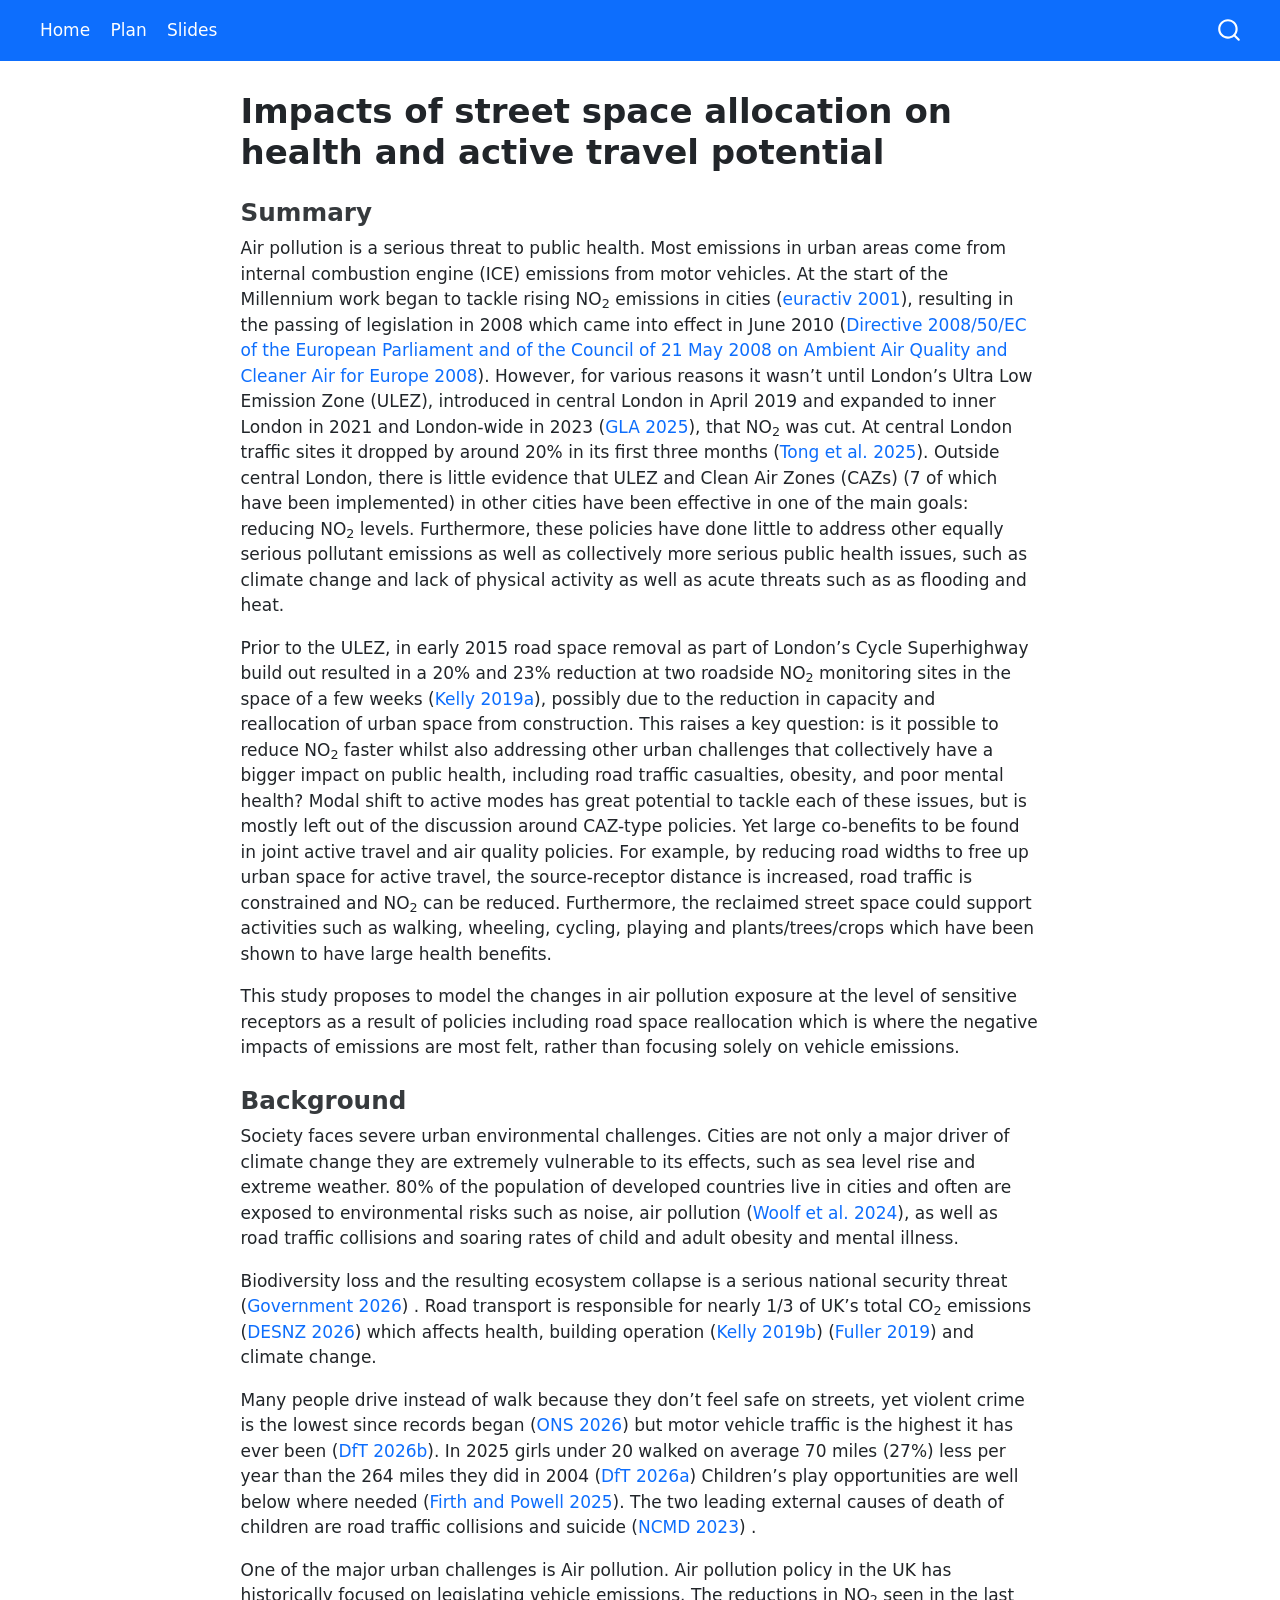
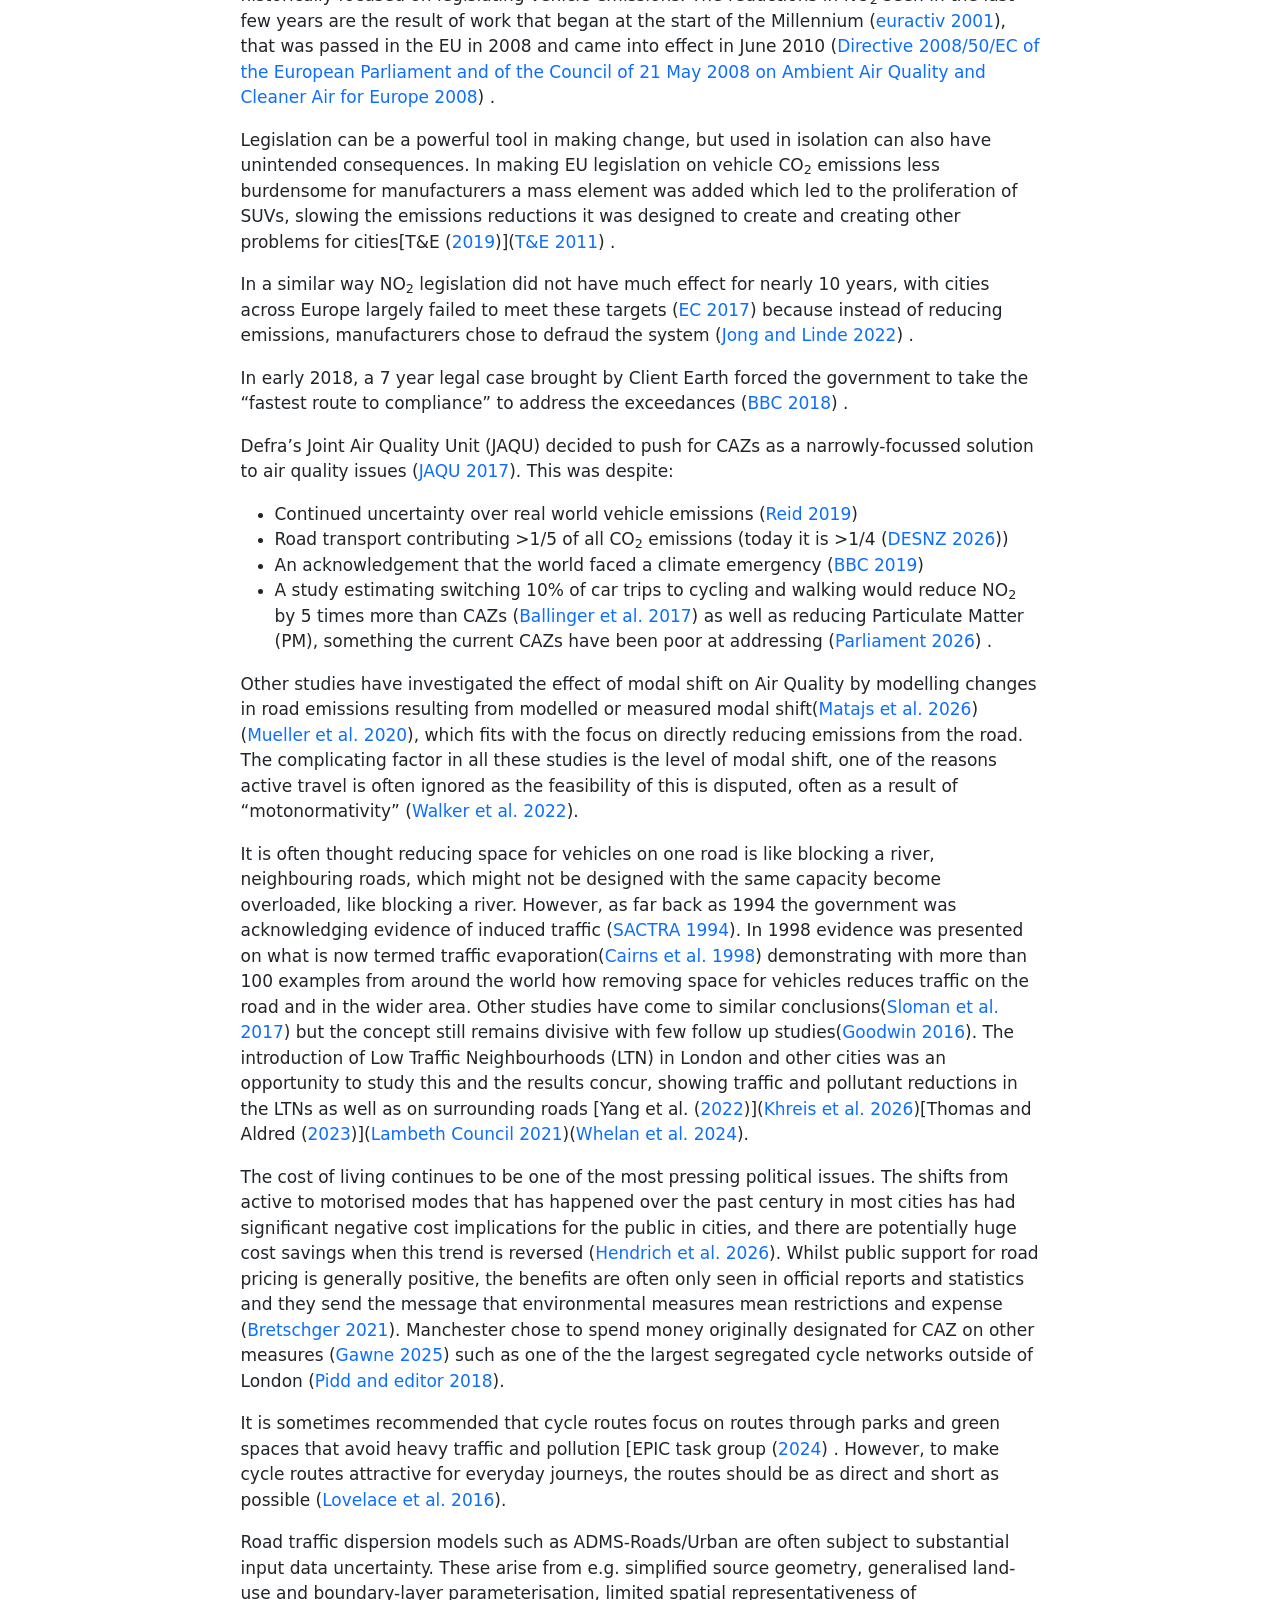
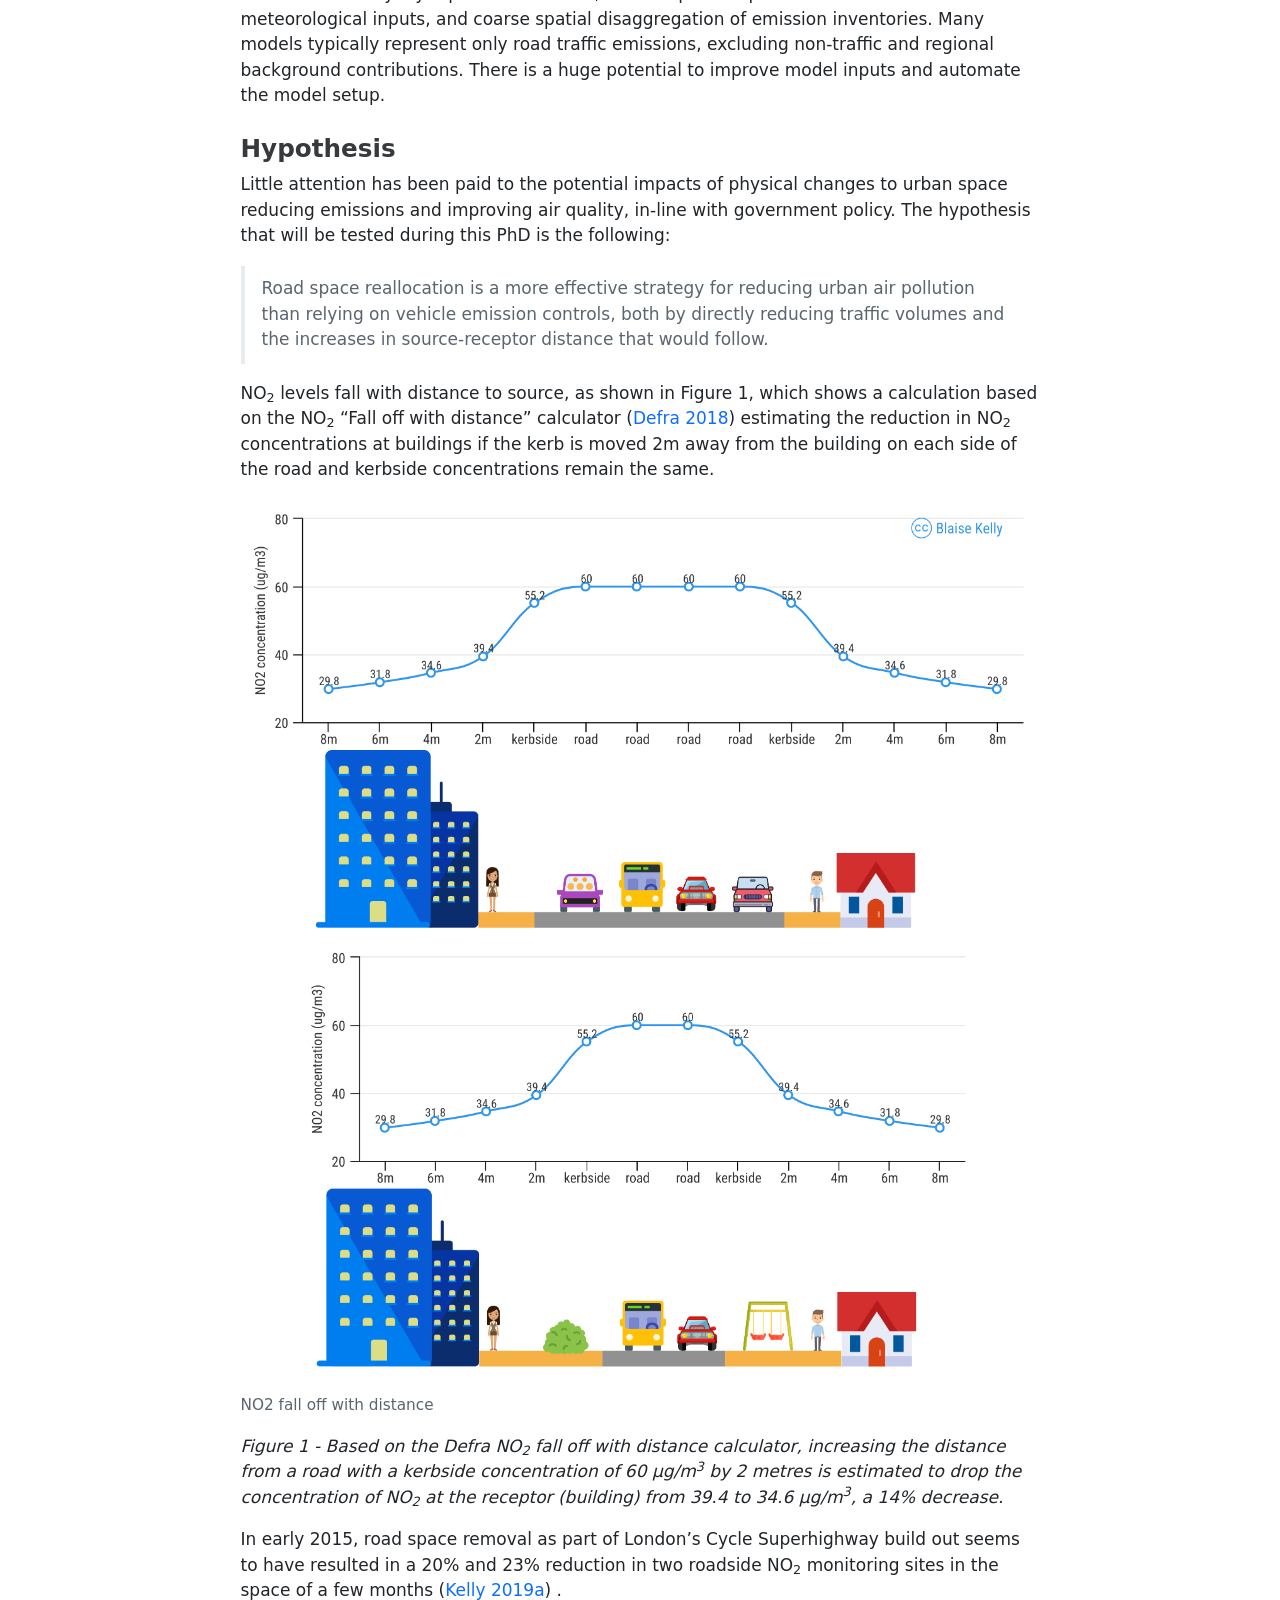
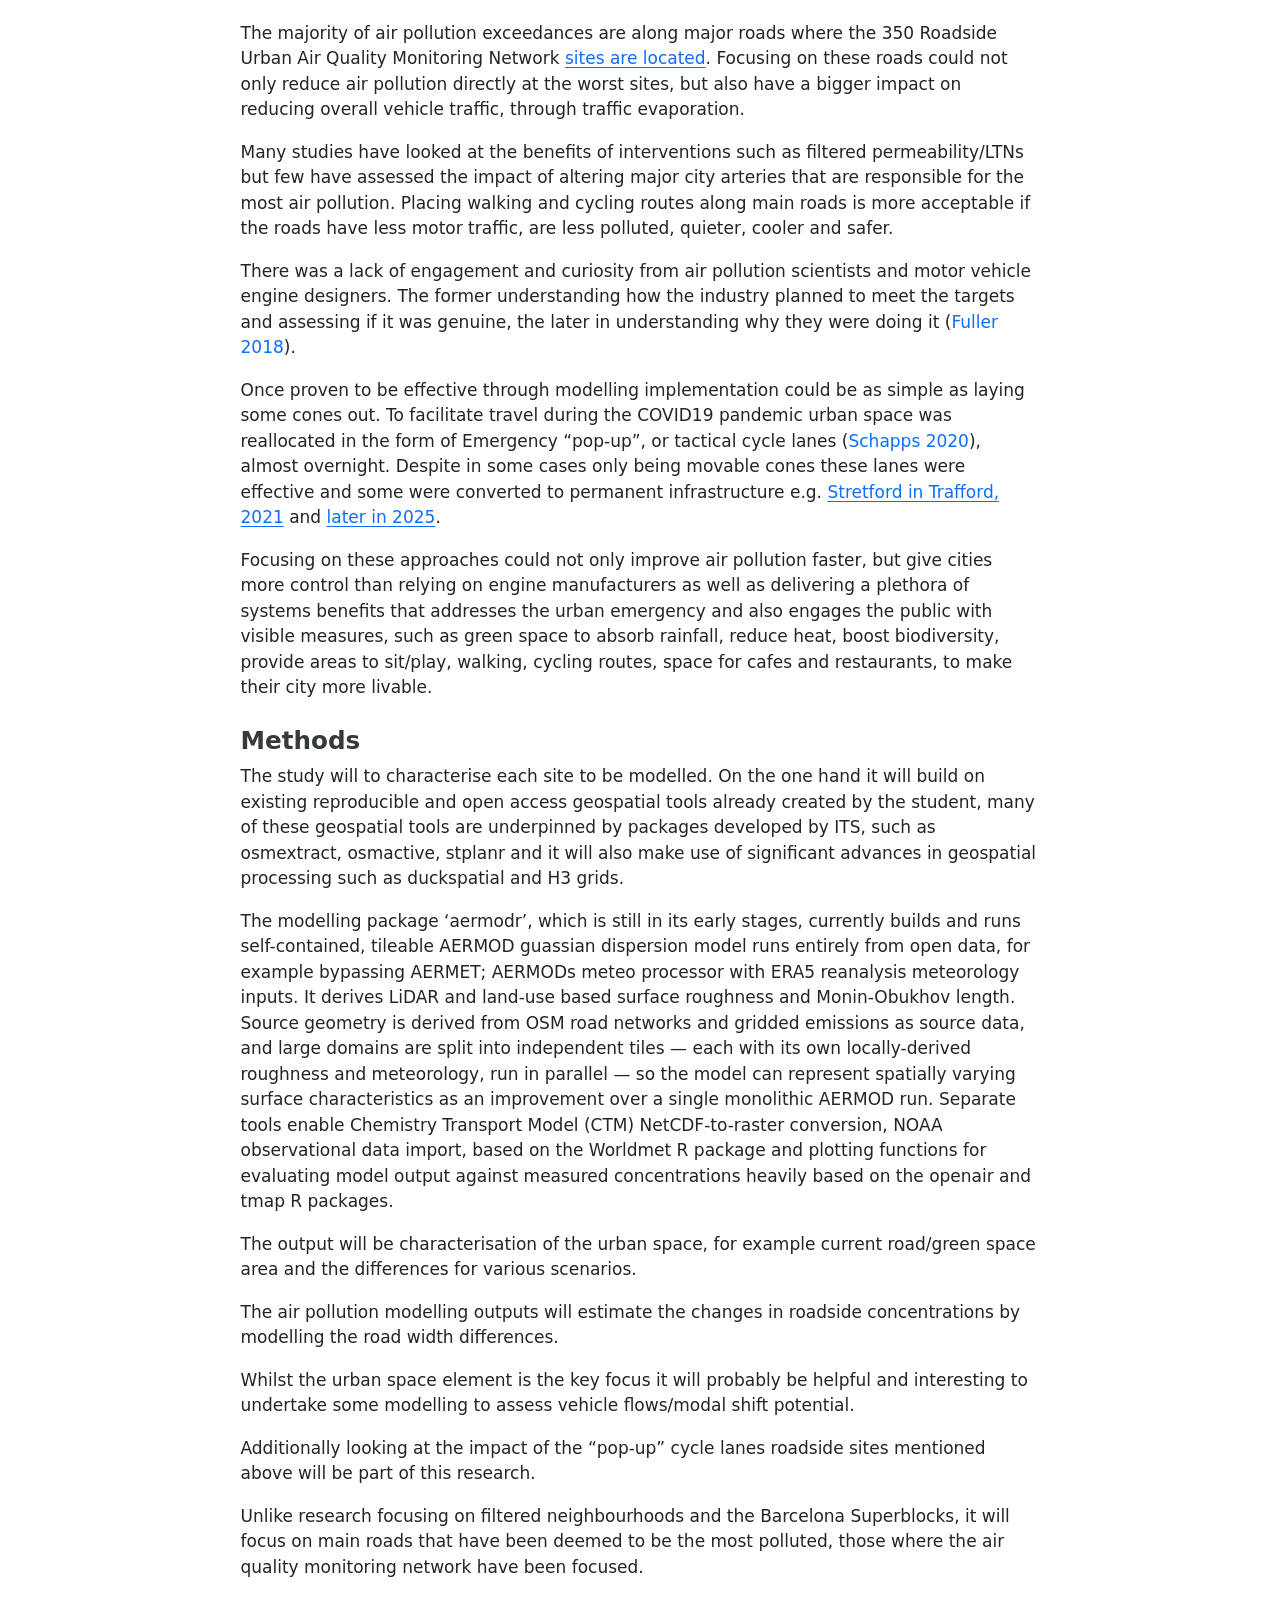
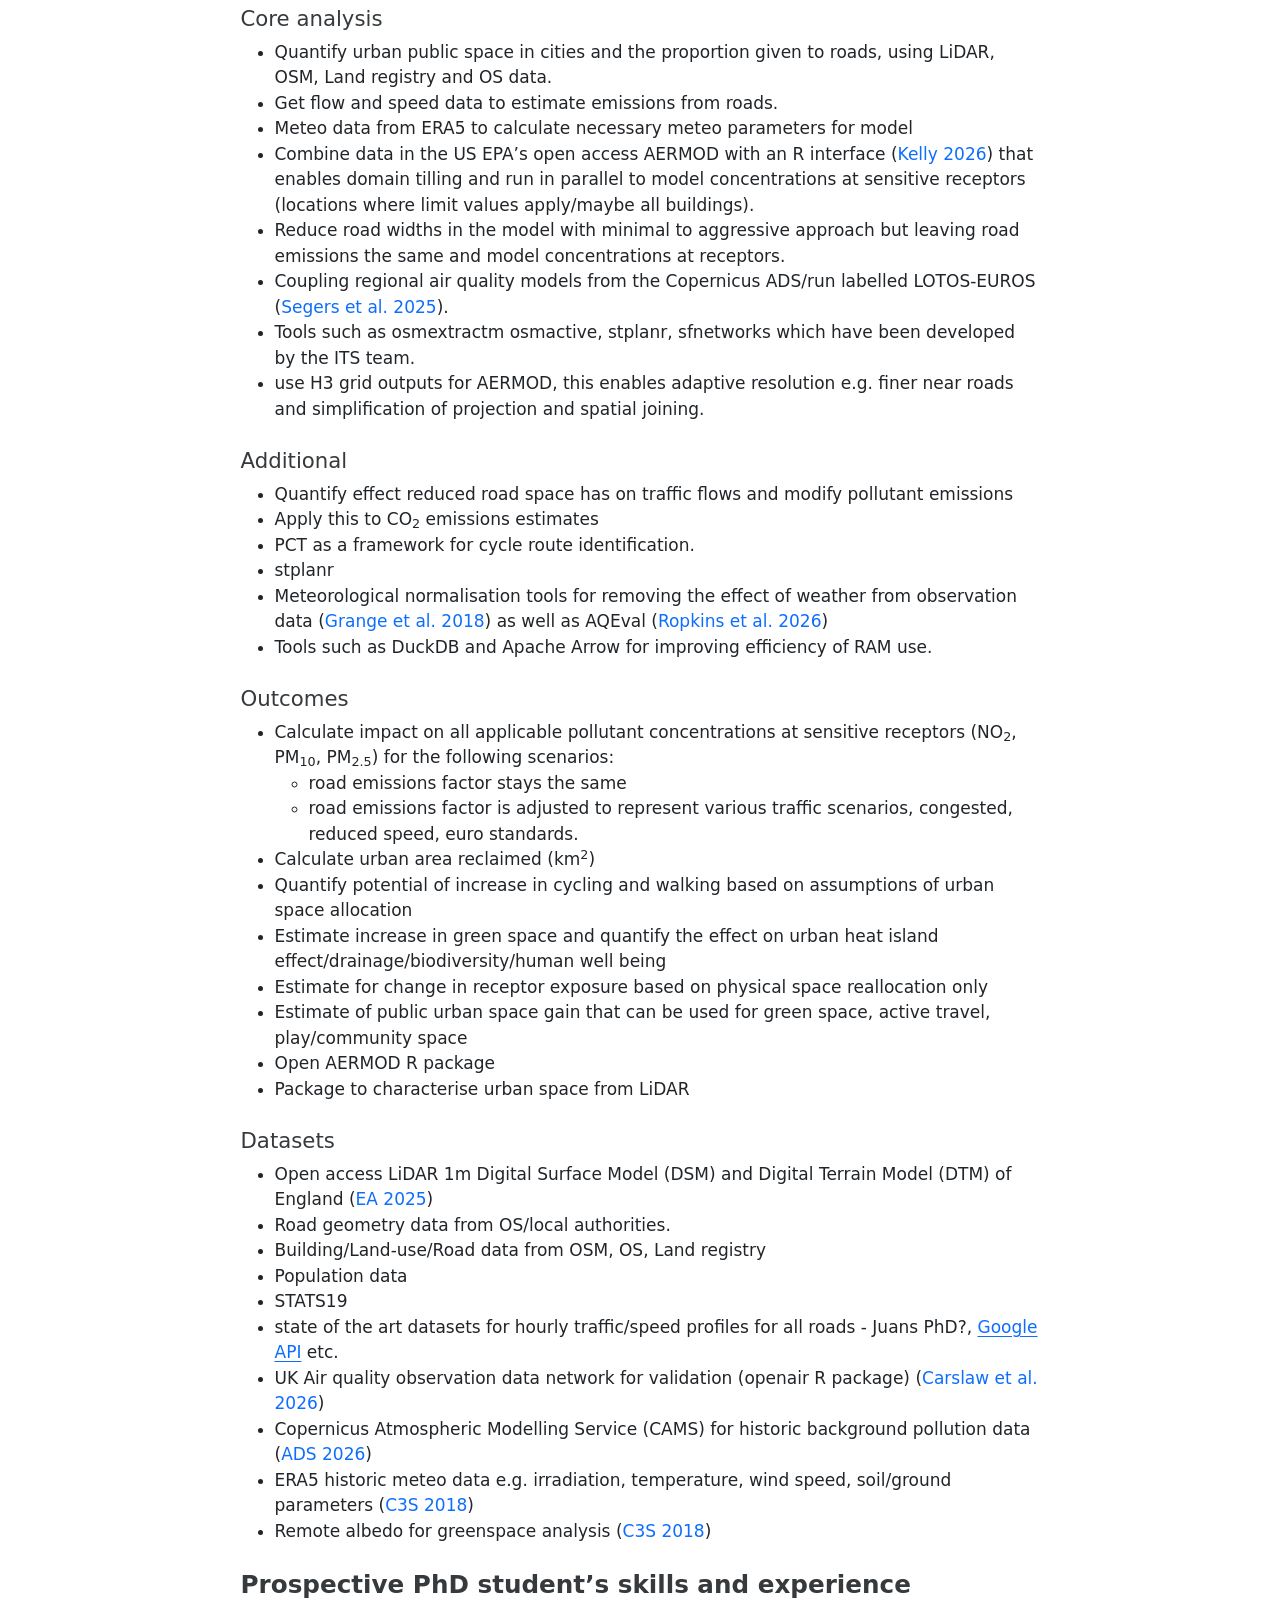
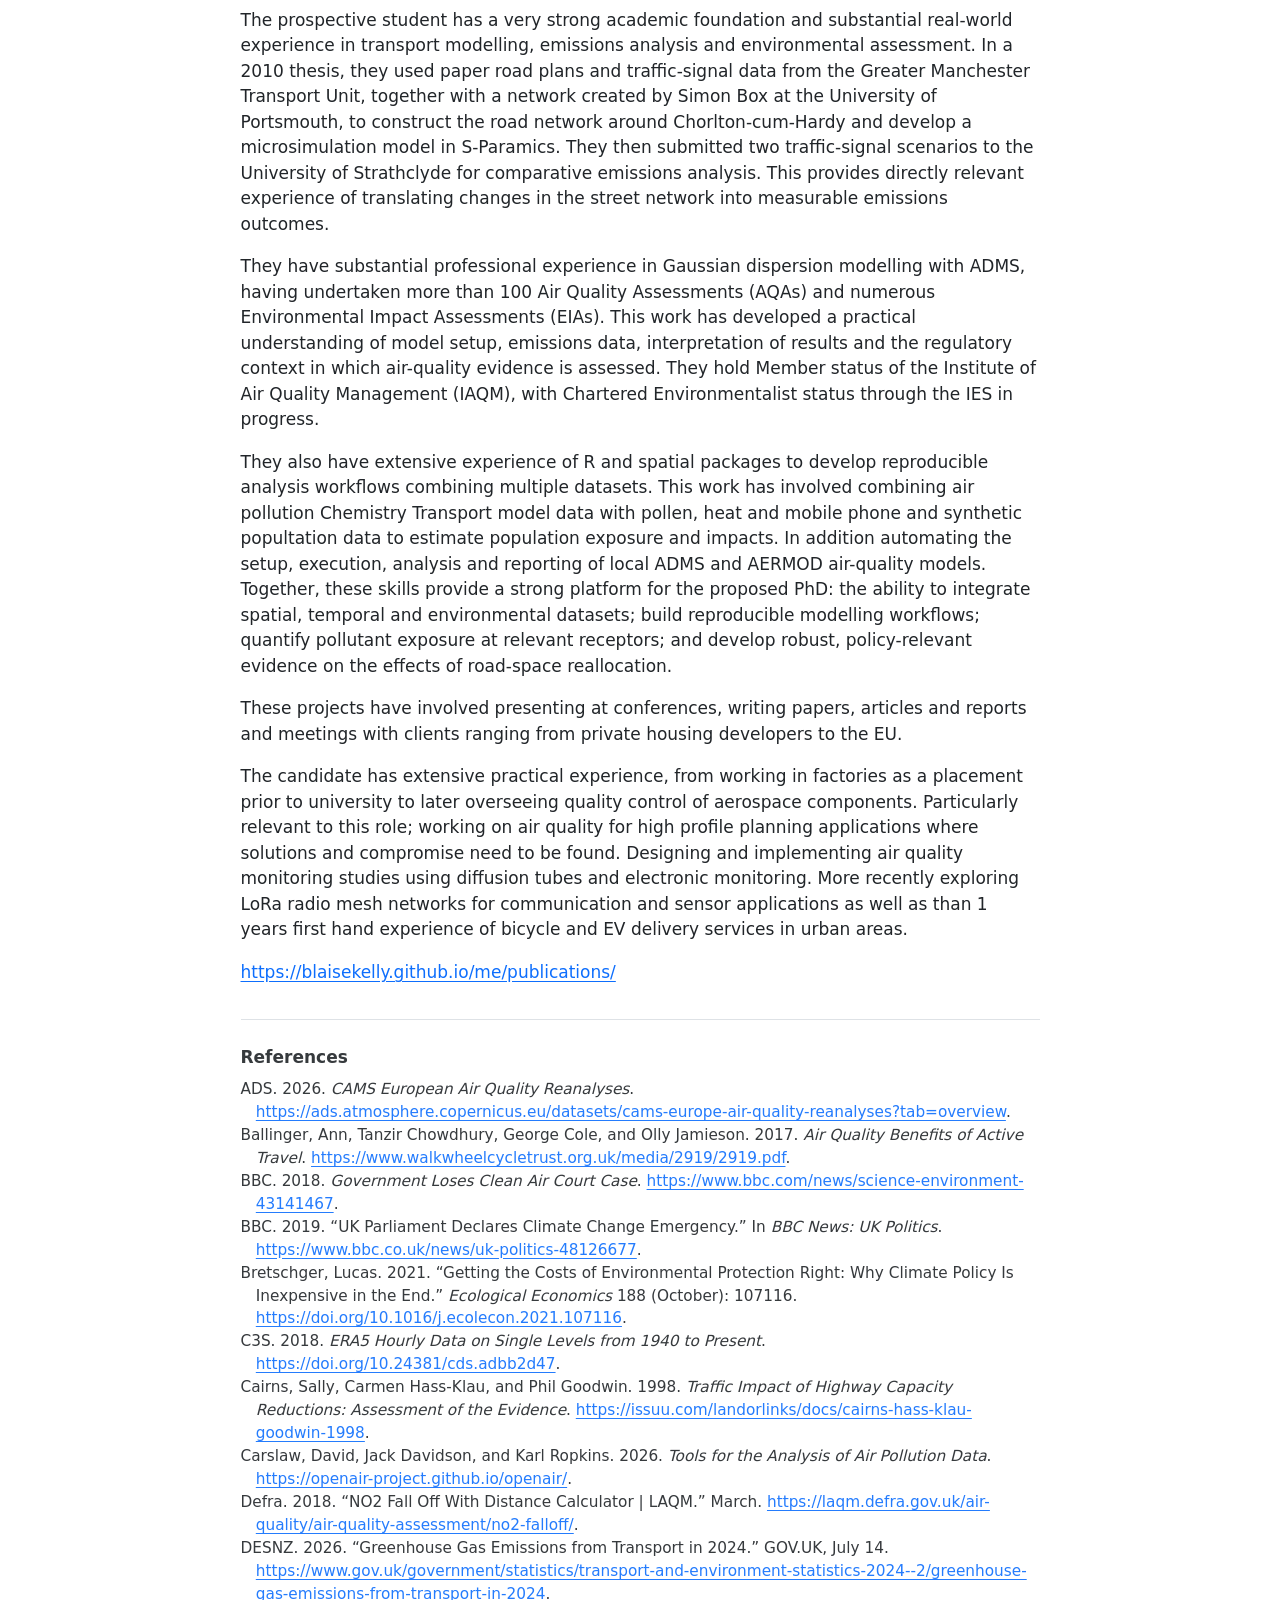
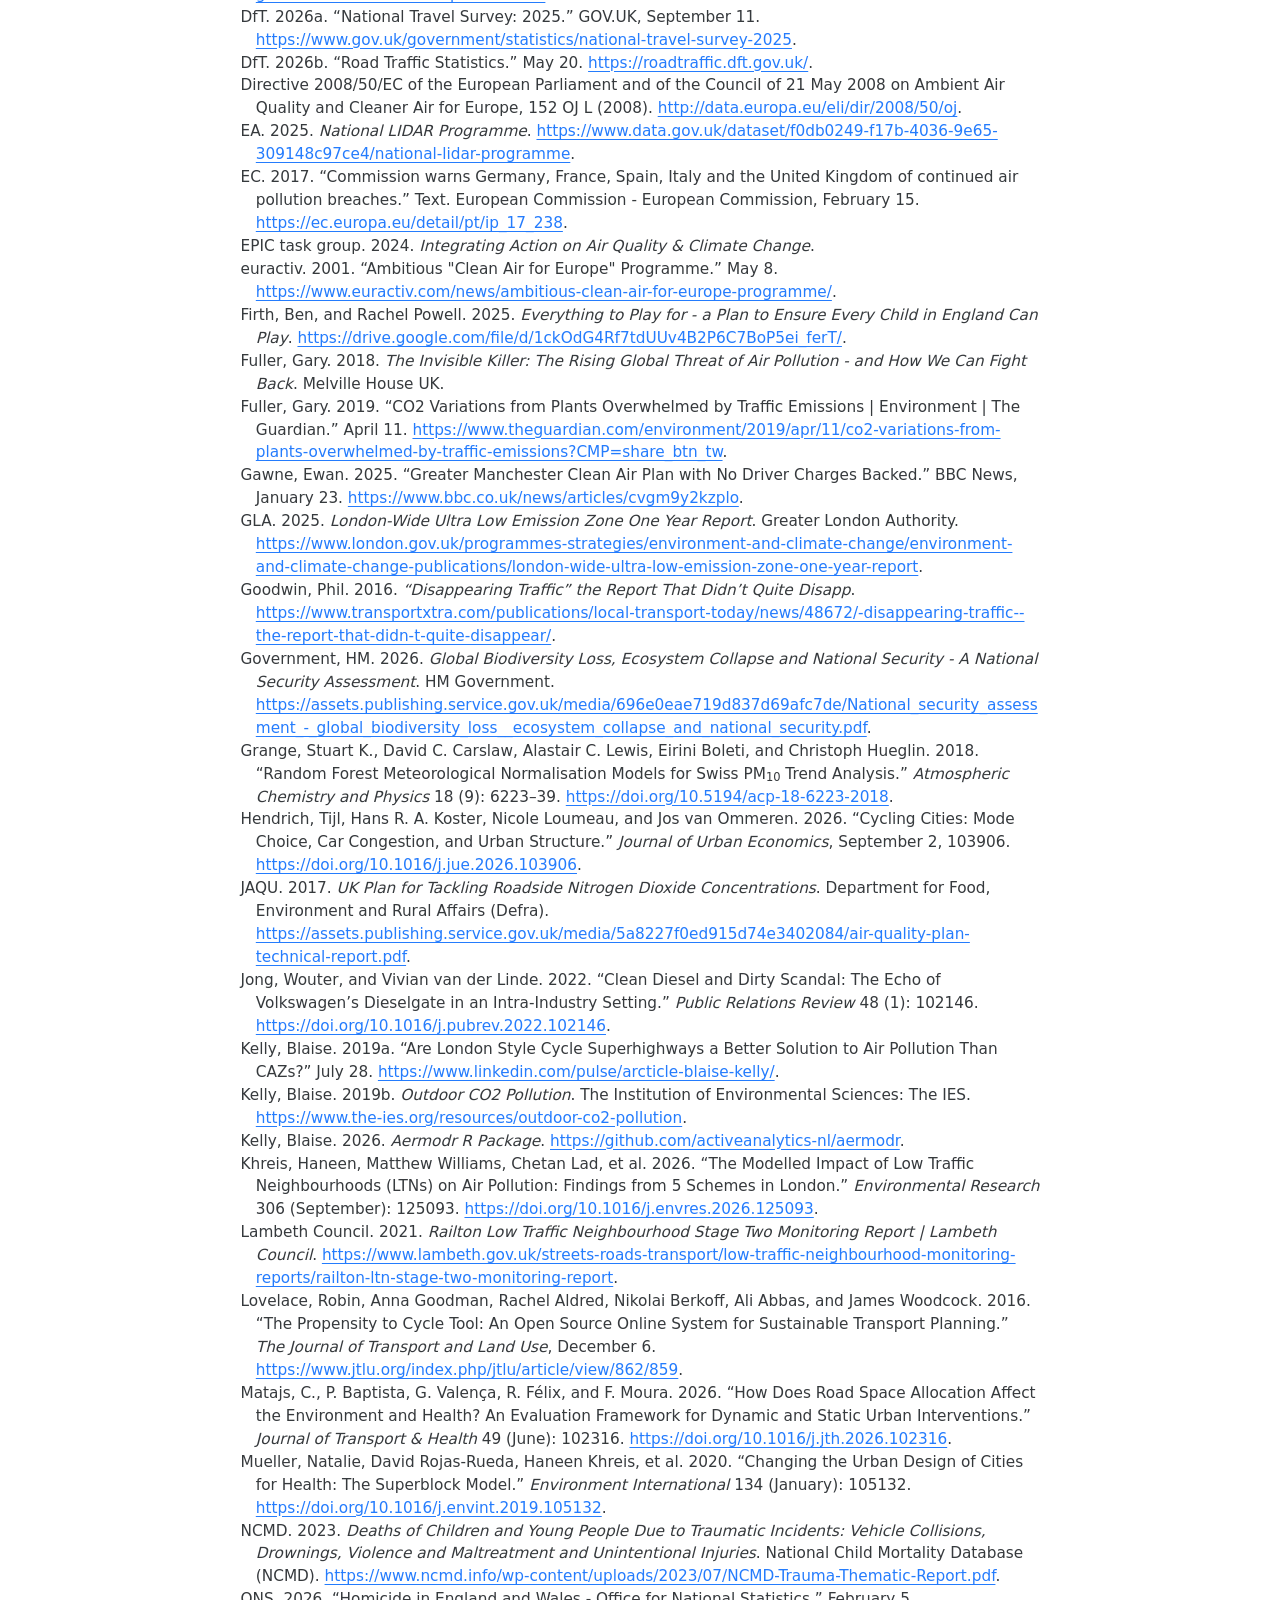
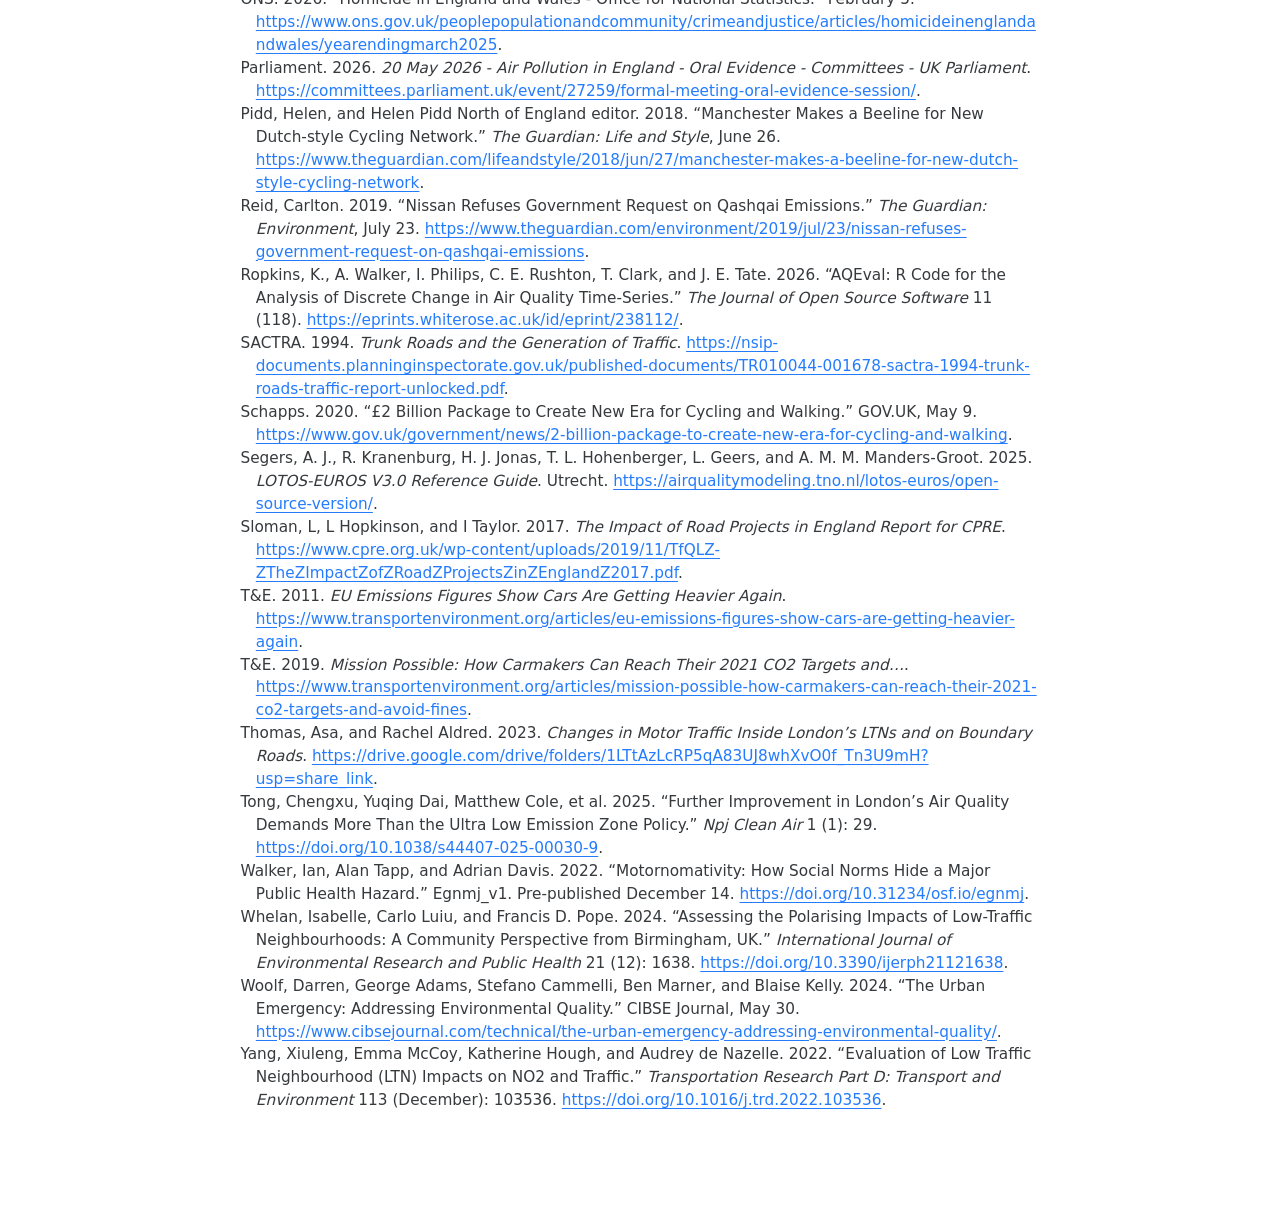
<file: index.html>
<!DOCTYPE html>
<html xmlns="http://www.w3.org/1999/xhtml" lang="en" xml:lang="en"><head>

<meta charset="utf-8">
<meta name="generator" content="quarto-1.11.9">

<meta name="viewport" content="width=device-width, initial-scale=1.0, user-scalable=yes">


<title>Impacts of street space allocation on health and active travel potential</title>
<style>
/* Default styles provided by pandoc.
** See https://pandoc.org/MANUAL.html#variables-for-html for config info.
*/
span.smallcaps{font-variant: small-caps;}
div.columns{display: flex; gap: 1.5em;}
div.column{flex: auto;}
@media screen {
div.columns{gap: min(4vw, 1.5em);}
div.column{overflow-x: auto;}
}
div.hanging-indent{margin-left: 1.5em; text-indent: -1.5em;}
ul.task-list{list-style: none;}
ul.task-list li input[type="checkbox"] {
  width: 0.8em;
  margin: 0 0.8em 0.2em -1em; /* quarto-specific, see https://github.com/quarto-dev/quarto-cli/issues/4556 */ 
  vertical-align: middle;
}
/* CSS for citations */
div.csl-bib-body { }
div.csl-entry {
  clear: both;
}
.hanging-indent div.csl-entry {
  margin-left:2em;
  text-indent:-2em;
}
div.csl-left-margin {
  min-width:2em;
  float:left;
}
div.csl-right-inline {
  margin-left:2em;
  padding-left:1em;
}
div.csl-indent {
  margin-left: 2em;
}</style>


<script src="site_libs/quarto-nav/quarto-nav.js"></script>
<script src="site_libs/quarto-nav/headroom.min.js"></script>
<script src="site_libs/clipboard/clipboard.min.js"></script>
<script src="site_libs/quarto-search/autocomplete.umd.js"></script>
<script src="site_libs/quarto-search/fuse.min.js"></script>
<script src="site_libs/quarto-search/quarto-search.js"></script>
<meta name="quarto:offset" content="./">
<script src="site_libs/quarto-html/quarto.js" type="module"></script>
<script src="site_libs/quarto-html/tabsets/tabsets.js" type="module"></script>
<script src="site_libs/quarto-html/scrollable-regions/scrollable-regions.js" type="module"></script>
<script src="site_libs/quarto-html/popper.min.js"></script>
<script src="site_libs/quarto-html/tippy.umd.min.js"></script>
<script src="site_libs/quarto-html/anchor.min.js"></script>
<link href="site_libs/quarto-html/tippy.css" rel="stylesheet">
<link href="site_libs/quarto-html/quarto-syntax-highlighting-63b5708e65d6cd79cd7618c58d0c21e7.css" rel="stylesheet" id="quarto-text-highlighting-styles">
<script src="site_libs/bootstrap/bootstrap.min.js"></script>
<link href="site_libs/bootstrap/bootstrap-icons.css" rel="stylesheet">
<link href="site_libs/bootstrap/bootstrap-ffc5c5f2af9c928ba9b8015ebe65d22f.min.css" rel="stylesheet" append-hash="true" id="quarto-bootstrap" data-mode="light">
<script id="quarto-search-options" type="application/json">{
  "location": "navbar",
  "copy-button": false,
  "collapse-after": 3,
  "panel-placement": "end",
  "type": "overlay",
  "limit": 50,
  "keyboard-shortcut": [
    "f",
    "/",
    "s"
  ],
  "show-item-context": false,
  "language": {
    "search-no-results-text": "No results",
    "search-matching-documents-text": "matching documents",
    "search-copy-link-title": "Copy link to search",
    "search-hide-matches-text": "Hide additional matches",
    "search-more-match-text": "more match in this document",
    "search-more-matches-text": "more matches in this document",
    "search-clear-button-title": "Clear",
    "search-text-placeholder": "",
    "search-detached-cancel-button-title": "Cancel",
    "search-submit-button-title": "Submit",
    "search-label": "Search"
  }
}</script>


</head>

<body class="nav-fixed fullcontent quarto-light"><a id="quarto-skip-link" class="visually-hidden-focusable" href="#quarto-document-content">Skip to main content</a>

<div id="quarto-search-results"></div>
  <header id="quarto-header" class="headroom fixed-top">
    <nav class="navbar navbar-expand-lg " data-bs-theme="dark" aria-label="Site">
      <div class="navbar-container container-fluid">
          <button class="navbar-toggler" type="button" data-bs-toggle="collapse" data-bs-target="#navbarCollapse" aria-controls="navbarCollapse" aria-expanded="false" aria-label="Toggle navigation" onclick="if (window.quartoToggleHeadroom) { window.quartoToggleHeadroom(); }">
  <span class="navbar-toggler-icon"></span>
</button>
          <div class="collapse navbar-collapse" id="navbarCollapse">
            <ul class="navbar-nav navbar-nav-scroll me-auto">
  <li class="nav-item">
    <a class="nav-link active" href="./index.html" aria-current="page"> 
<span class="menu-text">Home</span></a>
  </li>  
  <li class="nav-item">
    <a class="nav-link" href="./plan.html"> 
<span class="menu-text">Plan</span></a>
  </li>  
  <li class="nav-item">
    <a class="nav-link" href="./slides.html"> 
<span class="menu-text">Slides</span></a>
  </li>  
</ul>
          </div> <!-- /navcollapse -->
            <div class="quarto-navbar-tools">
</div>
            <div id="quarto-search" class="" title="Search"></div>
      </div> <!-- /container-fluid -->
    </nav>
</header>
<!-- content -->
<div id="quarto-content" class="quarto-container page-columns page-rows-contents page-layout-article page-navbar">
<!-- sidebar -->
<!-- margin-sidebar -->
    
<!-- main -->
<main class="content" id="quarto-document-content" tabindex="-1">

<header id="title-block-header" class="quarto-title-block default">
<div class="quarto-title">
<h1 class="title">Impacts of street space allocation on health and active travel potential</h1>
</div>



<div class="quarto-title-meta">

    
  
    
  </div>
  


</header>


<section id="summary" class="level3">
<h3 class="anchored" data-anchor-id="summary">Summary</h3>
<p>Air pollution is a serious threat to public health. Most emissions in urban areas come from internal combustion engine (ICE) emissions from motor vehicles. At the start of the Millennium work began to tackle rising NO<sub>2</sub> emissions in cities <span class="citation" data-cites="NewsEULaunches">(<a href="#ref-NewsEULaunches" role="doc-biblioref"><span class="nocase">euractiv</span> 2001</a>)</span>, resulting in the passing of legislation in 2008 which came into effect in June 2010 <span class="citation" data-cites="Directive2008502008">(<a href="#ref-Directive2008502008" role="doc-biblioref">Directive 2008/50/<span>EC</span> of the <span>European Parliament</span> and of the <span>Council</span> of 21&nbsp;<span>May</span> 2008 on Ambient Air Quality and Cleaner Air for <span>Europe</span> 2008</a>)</span>. However, for various reasons it wasn’t until London’s Ultra Low Emission Zone (ULEZ), introduced in central London in April 2019 and expanded to inner London in 2021 and London-wide in 2023 <span class="citation" data-cites="glaLondonWideULEZOneYear2025">(<a href="#ref-glaLondonWideULEZOneYear2025" role="doc-biblioref">GLA 2025</a>)</span>, that NO<sub>2</sub> was cut. At central London traffic sites it dropped by around 20% in its first three months <span class="citation" data-cites="tongFurtherImprovement2025">(<a href="#ref-tongFurtherImprovement2025" role="doc-biblioref">Tong et al. 2025</a>)</span>. <!-- Added as interesting but commented out as not relevant to main argument --> <!-- However, the average effect across the city appears to be small [@maHasUltraLow2021] and no change in NO~2~ has been observed from the 2023 [@tongFurtherImprovement2025]. --> <!-- Commented out this sentence as not relevant to the main argument (RL): --> <!-- The mechanisms behind this fall are the result of legislative work that began in 2001. --> Outside central London, there is little evidence that ULEZ and Clean Air Zones (CAZs) (7 of which have been implemented) in other cities have been effective in one of the main goals: reducing NO<sub>2</sub> levels. Furthermore, these policies have done little to address other equally serious pollutant emissions as well as collectively more serious public health issues, such as climate change and lack of physical activity as well as acute threats such as as flooding and heat.</p>
<p>Prior to the ULEZ, in early 2015 road space removal as part of London’s Cycle Superhighway build out resulted in a 20% and 23% reduction at two roadside NO<sub>2</sub> monitoring sites in the space of a few weeks <span class="citation" data-cites="3LinkedIn">(<a href="#ref-3LinkedIn" role="doc-biblioref">Kelly 2019a</a>)</span>, possibly due to the reduction in capacity and reallocation of urban space from construction. This raises a key question: is it possible to reduce NO<sub>2</sub> faster whilst also addressing other urban challenges that collectively have a bigger impact on public health, including road traffic casualties, obesity, and poor mental health? Modal shift to active modes has great potential to tackle each of these issues, but is mostly left out of the discussion around CAZ-type policies. Yet large co-benefits to be found in joint active travel and air quality policies. For example, by reducing road widths to free up urban space for active travel, the source-receptor distance is increased, road traffic is constrained and NO<sub>2</sub> can be reduced. <!-- Citation needed for the claim above (RL). --> Furthermore, the reclaimed street space could support activities such as walking, wheeling, cycling, playing and plants/trees/crops which have been shown to have large health benefits.</p>
<p>This study proposes to model the changes in air pollution exposure at the level of sensitive receptors as a result of policies including road space reallocation which is where the negative impacts of emissions are most felt, rather than focusing solely on vehicle emissions.</p>
</section>
<section id="background" class="level3">
<h3 class="anchored" data-anchor-id="background">Background</h3>
<p>Society faces severe urban environmental challenges. Cities are not only a major driver of climate change they are extremely vulnerable to its effects, such as sea level rise and extreme weather. 80% of the population of developed countries live in cities and often are exposed to environmental risks such as noise, air pollution <span class="citation" data-cites="mollytooherruddUrbanEmergencyAddressing2024">(<a href="#ref-mollytooherruddUrbanEmergencyAddressing2024" role="doc-biblioref">Woolf et al. 2024</a>)</span>, as well as road traffic collisions and soaring rates of child and adult obesity and mental illness.</p>
<p>Biodiversity loss and the resulting ecosystem collapse is a serious national security threat <span class="citation" data-cites="zotero-item-7431">(<a href="#ref-zotero-item-7431" role="doc-biblioref">Government 2026</a>)</span> . Road transport is responsible for nearly 1/3 of UK’s total CO<sub>2</sub> emissions <span class="citation" data-cites="GreenhouseGasEmissions">(<a href="#ref-GreenhouseGasEmissions" role="doc-biblioref">DESNZ 2026</a>)</span> which affects health, building operation <span class="citation" data-cites="OutdoorCO2Pollution2019">(<a href="#ref-OutdoorCO2Pollution2019" role="doc-biblioref">Kelly 2019b</a>)</span> <span class="citation" data-cites="fullerCO2VariationsPlants2019">(<a href="#ref-fullerCO2VariationsPlants2019" role="doc-biblioref">Fuller 2019</a>)</span> and climate change.</p>
<p>Many people drive instead of walk because they don’t feel safe on streets, yet violent crime is the lowest since records began <span class="citation" data-cites="HomicideEnglandWales">(<a href="#ref-HomicideEnglandWales" role="doc-biblioref">ONS 2026</a>)</span> but motor vehicle traffic is the highest it has ever been <span class="citation" data-cites="RoadTrafficStatistics">(<a href="#ref-RoadTrafficStatistics" role="doc-biblioref">DfT 2026b</a>)</span>. In 2025 girls under 20 walked on average 70 miles (27%) less per year than the 264 miles they did in 2004 <span class="citation" data-cites="NationalTravelSurvey2026">(<a href="#ref-NationalTravelSurvey2026" role="doc-biblioref">DfT 2026a</a>)</span> Children’s play opportunities are well below where needed <span class="citation" data-cites="firth2025">(<a href="#ref-firth2025" role="doc-biblioref">Firth and Powell 2025</a>)</span>. The two leading external causes of death of children are road traffic collisions and suicide <span class="citation" data-cites="zotero-item-7421">(<a href="#ref-zotero-item-7421" role="doc-biblioref">NCMD 2023</a>)</span> .</p>
<p>One of the major urban challenges is Air pollution. Air pollution policy in the UK has historically focused on legislating vehicle emissions. The reductions in NO<sub>2</sub> seen in the last few years are the result of work that began at the start of the Millennium <span class="citation" data-cites="NewsEULaunches">(<a href="#ref-NewsEULaunches" role="doc-biblioref"><span class="nocase">euractiv</span> 2001</a>)</span>, that was passed in the EU in 2008 and came into effect in June 2010 <span class="citation" data-cites="Directive2008502008">(<a href="#ref-Directive2008502008" role="doc-biblioref">Directive 2008/50/<span>EC</span> of the <span>European Parliament</span> and of the <span>Council</span> of 21&nbsp;<span>May</span> 2008 on Ambient Air Quality and Cleaner Air for <span>Europe</span> 2008</a>)</span> .</p>
<p>Legislation can be a powerful tool in making change, but used in isolation can also have unintended consequences. In making EU legislation on vehicle CO<sub>2</sub> emissions less burdensome for manufacturers a mass element was added which led to the proliferation of SUVs, slowing the emissions reductions it was designed to create and creating other problems for cities[<span class="citation" data-cites="te2019">T&amp;E (<a href="#ref-te2019" role="doc-biblioref">2019</a>)</span>]<span class="citation" data-cites="te2011">(<a href="#ref-te2011" role="doc-biblioref">T&amp;E 2011</a>)</span> .</p>
<p>In a similar way NO<sub>2</sub> legislation did not have much effect for nearly 10 years, with cities across Europe largely failed to meet these targets <span class="citation" data-cites="CommissionWarnsGermany">(<a href="#ref-CommissionWarnsGermany" role="doc-biblioref">EC 2017</a>)</span> because instead of reducing emissions, manufacturers chose to defraud the system <span class="citation" data-cites="jong2022">(<a href="#ref-jong2022" role="doc-biblioref">Jong and Linde 2022</a>)</span> .</p>
<p>In early 2018, a 7 year legal case brought by Client Earth forced the government to take the “fastest route to compliance” to address the exceedances <span class="citation" data-cites="GovernmentLosesClean2018">(<a href="#ref-GovernmentLosesClean2018" role="doc-biblioref">BBC 2018</a>)</span> .</p>
<p>Defra’s Joint Air Quality Unit (JAQU) decided to push for CAZs as a narrowly-focussed solution to air quality issues <span class="citation" data-cites="jaquUKPlanTackling2017">(<a href="#ref-jaquUKPlanTackling2017" role="doc-biblioref">JAQU 2017</a>)</span>. This was despite:</p>
<ul>
<li>Continued uncertainty over real world vehicle emissions <span class="citation" data-cites="reidNissanRefusesGovernment2019">(<a href="#ref-reidNissanRefusesGovernment2019" role="doc-biblioref">Reid 2019</a>)</span></li>
<li>Road transport contributing &gt;1/5 of all CO<sub>2</sub> emissions (today it is &gt;1/4 <span class="citation" data-cites="GreenhouseGasEmissions">(<a href="#ref-GreenhouseGasEmissions" role="doc-biblioref">DESNZ 2026</a>)</span>)</li>
<li>An acknowledgement that the world faced a climate emergency <span class="citation" data-cites="UKParliamentDeclares2019">(<a href="#ref-UKParliamentDeclares2019" role="doc-biblioref">BBC 2019</a>)</span></li>
<li>A study estimating switching 10% of car trips to cycling and walking would reduce NO<sub>2</sub> by 5 times more than CAZs <span class="citation" data-cites="zotero-item-7409">(<a href="#ref-zotero-item-7409" role="doc-biblioref">Ballinger et al. 2017</a>)</span> as well as reducing Particulate Matter (PM), something the current CAZs have been poor at addressing <span class="citation" data-cites="parliament2026">(<a href="#ref-parliament2026" role="doc-biblioref">Parliament 2026</a>)</span> .</li>
</ul>
<p>Other studies have investigated the effect of modal shift on Air Quality by modelling changes in road emissions resulting from modelled or measured modal shift<span class="citation" data-cites="matajsHowDoesRoad2026">(<a href="#ref-matajsHowDoesRoad2026" role="doc-biblioref">Matajs et al. 2026</a>)</span> <span class="citation" data-cites="muellerChangingUrbanDesign2020a">(<a href="#ref-muellerChangingUrbanDesign2020a" role="doc-biblioref">Mueller et al. 2020</a>)</span>, which fits with the focus on directly reducing emissions from the road. The complicating factor in all these studies is the level of modal shift, one of the reasons active travel is often ignored as the feasibility of this is disputed, often as a result of “motonormativity” <span class="citation" data-cites="walkerMotornomativityHowSocial2022">(<a href="#ref-walkerMotornomativityHowSocial2022" role="doc-biblioref">Walker et al. 2022</a>)</span>.</p>
<p>It is often thought reducing space for vehicles on one road is like blocking a river, neighbouring roads, which might not be designed with the same capacity become overloaded, like blocking a river. However, as far back as 1994 the government was acknowledging evidence of induced traffic <span class="citation" data-cites="sactra1994">(<a href="#ref-sactra1994" role="doc-biblioref">SACTRA 1994</a>)</span>. In 1998 evidence was presented on what is now termed traffic evaporation<span class="citation" data-cites="cairns1998">(<a href="#ref-cairns1998" role="doc-biblioref">Cairns et al. 1998</a>)</span> demonstrating with more than 100 examples from around the world how removing space for vehicles reduces traffic on the road and in the wider area. Other studies have come to similar conclusions<span class="citation" data-cites="sloman2017">(<a href="#ref-sloman2017" role="doc-biblioref">Sloman et al. 2017</a>)</span> but the concept still remains divisive with few follow up studies<span class="citation" data-cites="goodwin2016">(<a href="#ref-goodwin2016" role="doc-biblioref">Goodwin 2016</a>)</span>. The introduction of Low Traffic Neighbourhoods (LTN) in London and other cities was an opportunity to study this and the results concur, showing traffic and pollutant reductions in the LTNs as well as on surrounding roads [<span class="citation" data-cites="yang2022">Yang et al. (<a href="#ref-yang2022" role="doc-biblioref">2022</a>)</span>]<span class="citation" data-cites="khreis2026">(<a href="#ref-khreis2026" role="doc-biblioref">Khreis et al. 2026</a>)</span>[<span class="citation" data-cites="thomas2023">Thomas and Aldred (<a href="#ref-thomas2023" role="doc-biblioref">2023</a>)</span>]<span class="citation" data-cites="lambethcouncil2021">(<a href="#ref-lambethcouncil2021" role="doc-biblioref">Lambeth Council 2021</a>)</span><span class="citation" data-cites="whelan2024">(<a href="#ref-whelan2024" role="doc-biblioref">Whelan et al. 2024</a>)</span>.</p>
<p>The cost of living continues to be one of the most pressing political issues. The shifts from active to motorised modes that has happened over the past century in most cities has had significant negative cost implications for the public in cities, and there are potentially huge cost savings when this trend is reversed <span class="citation" data-cites="hendrichCyclingCitiesMode2026">(<a href="#ref-hendrichCyclingCitiesMode2026" role="doc-biblioref">Hendrich et al. 2026</a>)</span>. Whilst public support for road pricing is generally positive, the benefits are often only seen in official reports and statistics and they send the message that environmental measures mean restrictions and expense <span class="citation" data-cites="bretschgerGettingCostsEnvironmental2021">(<a href="#ref-bretschgerGettingCostsEnvironmental2021" role="doc-biblioref">Bretschger 2021</a>)</span>. Manchester chose to spend money originally designated for CAZ on other measures <span class="citation" data-cites="GreaterManchesterClean2025">(<a href="#ref-GreaterManchesterClean2025" role="doc-biblioref">Gawne 2025</a>)</span> such as one of the the largest segregated cycle networks outside of London <span class="citation" data-cites="piddManchesterMakesBeeline2018">(<a href="#ref-piddManchesterMakesBeeline2018" role="doc-biblioref"><span class="nocase">Pidd and editor</span> 2018</a>)</span>.</p>
<p>It is sometimes recommended that cycle routes focus on routes through parks and green spaces that avoid heavy traffic and pollution [<span class="citation" data-cites="epictaskgroup2024">EPIC task group (<a href="#ref-epictaskgroup2024" role="doc-biblioref">2024</a>)</span> . However, to make cycle routes attractive for everyday journeys, the routes should be as direct and short as possible <span class="citation" data-cites="lovelace2016">(<a href="#ref-lovelace2016" role="doc-biblioref">Lovelace et al. 2016</a>)</span>.</p>
<p>Road traffic dispersion models such as ADMS-Roads/Urban are often subject to substantial input data uncertainty. These arise from e.g.&nbsp;simplified source geometry, generalised land-use and boundary-layer parameterisation, limited spatial representativeness of meteorological inputs, and coarse spatial disaggregation of emission inventories. Many models typically represent only road traffic emissions, excluding non-traffic and regional background contributions. There is a huge potential to improve model inputs and automate the model setup.</p>
</section>
<section id="hypothesis" class="level3">
<h3 class="anchored" data-anchor-id="hypothesis">Hypothesis</h3>
<p>Little attention has been paid to the potential impacts of physical changes to urban space reducing emissions and improving air quality, in-line with government policy. The hypothesis that will be tested during this PhD is the following:</p>
<blockquote class="blockquote">
<p>Road space reallocation is a more effective strategy for reducing urban air pollution than relying on vehicle emission controls, both by directly reducing traffic volumes and the increases in source-receptor distance that would follow.</p>
</blockquote>
<p>NO<sub>2</sub> levels fall with distance to source, as shown in Figure 1, which shows a calculation based on the NO<sub>2</sub> “Fall off with distance” calculator <span class="citation" data-cites="NO2FallDistance">(<a href="#ref-NO2FallDistance" role="doc-biblioref">Defra 2018</a>)</span> estimating the reduction in NO<sub>2</sub> concentrations at buildings if the kerb is moved 2m away from the building on each side of the road and kerbside concentrations remain the same.</p>
<div class="quarto-figure quarto-figure-center">
<figure class="figure">
<p><img src="media/no2_dropoff.png" class="img-fluid figure-img"></p>
<figcaption>NO2 fall off with distance</figcaption>
</figure>
</div>
<p><em>Figure 1 - Based on the Defra NO<sub>2</sub> fall off with distance calculator, increasing the distance from a road with a kerbside concentration of 60 μg/m<sup>3</sup> by 2 metres is estimated to drop the concentration of NO<sub>2</sub> at the receptor (building) from 39.4 to 34.6 μg/m<sup>3</sup>, a 14% decrease.</em></p>
<p>In early 2015, road space removal as part of London’s Cycle Superhighway build out seems to have resulted in a 20% and 23% reduction in two roadside NO<sub>2</sub> monitoring sites in the space of a few months <span class="citation" data-cites="3LinkedIn">(<a href="#ref-3LinkedIn" role="doc-biblioref">Kelly 2019a</a>)</span> .</p>
<p>The majority of air pollution exceedances are along major roads where the 350 Roadside Urban Air Quality Monitoring Network <a href="https://docs.google.com/spreadsheets/d/1rL_2SMzHo3cHwMxyB2VJu-YKKZU8_aveLGAonTHpK4Q/edit?usp=sharing">sites are located</a>. Focusing on these roads could not only reduce air pollution directly at the worst sites, but also have a bigger impact on reducing overall vehicle traffic, through traffic evaporation.</p>
<p>Many studies have looked at the benefits of interventions such as filtered permeability/LTNs but few have assessed the impact of altering major city arteries that are responsible for the most air pollution. Placing walking and cycling routes along main roads is more acceptable if the roads have less motor traffic, are less polluted, quieter, cooler and safer.</p>
<p>There was a lack of engagement and curiosity from air pollution scientists and motor vehicle engine designers. The former understanding how the industry planned to meet the targets and assessing if it was genuine, the later in understanding why they were doing it <span class="citation" data-cites="fuller2018">(<a href="#ref-fuller2018" role="doc-biblioref">Fuller 2018</a>)</span>.</p>
<p>Once proven to be effective through modelling implementation could be as simple as laying some cones out. To facilitate travel during the COVID19 pandemic urban space was reallocated in the form of Emergency “pop-up”, or tactical cycle lanes <span class="citation" data-cites="PS2BillionPackage">(<a href="#ref-PS2BillionPackage" role="doc-biblioref">Schapps 2020</a>)</span>, almost overnight. Despite in some cases only being movable cones these lanes were effective and some were converted to permanent infrastructure e.g.&nbsp;<a href="https://www.google.com/maps/@53.4423165,-2.3118749,3a,75y,85.55h,90t/data=!3m8!1e1!3m6!1sM2ZOW26AZy1dssfn7qI7wg!2e0!5s20210101T000000!6shttps:%2F%2Fstreetviewpixels-pa.googleapis.com%2Fv1%2Fthumbnail%3Fcb_client%3Dmaps_sv.tactile%26w%3D900%26h%3D600%26pitch%3D0%26panoid%3DM2ZOW26AZy1dssfn7qI7wg%26yaw%3D85.54594382393394!7i16384!8i8192?entry=ttu&amp;g_ep=EgoyMDI2MDkwOC4wIKXMDSoASAFQAw%3D%3D">Stretford in Trafford, 2021</a> and <a href="https://www.google.com/maps/@53.4423566,-2.3118395,3a,75y,85.55h,90t/data=!3m7!1e1!3m5!1sKw0ok_ptQrXaqveMFmWjdA!2e0!6shttps:%2F%2Fstreetviewpixels-pa.googleapis.com%2Fv1%2Fthumbnail%3Fcb_client%3Dmaps_sv.tactile%26w%3D900%26h%3D600%26pitch%3D0%26panoid%3DKw0ok_ptQrXaqveMFmWjdA%26yaw%3D85.54594382393394!7i16384!8i8192?entry=ttu&amp;g_ep=EgoyMDI2MDkwOC4wIKXMDSoASAFQAw%3D%3D">later in 2025</a>.</p>
<p>Focusing on these approaches could not only improve air pollution faster, but give cities more control than relying on engine manufacturers as well as delivering a plethora of systems benefits that addresses the urban emergency and also engages the public with visible measures, such as green space to absorb rainfall, reduce heat, boost biodiversity, provide areas to sit/play, walking, cycling routes, space for cafes and restaurants, to make their city more livable.</p>
<!-- I commented out this next sentence as not central to the main argument and not related to road space reallocation. Will the PhD focus on filtered permeability in addition to road space reallocation? One to think about but I think it's fine to focus just on road space reallocation for now (RL). 
I think there has been a lot of work on filtered permeability. It would be easier to get data for main roads and potentially more impactful.-->
<!-- Cities including Barcelona which implemented ambitious "Superblocks" show that that after they are installed people quickly come around to them and would not go back. Implementing measures that people can see and understand and can save them money quickly can be politically more popular than more charges. -->
</section>
<section id="methods" class="level3">
<h3 class="anchored" data-anchor-id="methods">Methods</h3>
<p>The study will to characterise each site to be modelled. On the one hand it will build on existing reproducible and open access geospatial tools already created by the student, many of these geospatial tools are underpinned by packages developed by ITS, such as osmextract, osmactive, stplanr and it will also make use of significant advances in geospatial processing such as duckspatial and H3 grids.</p>
<p>The modelling package ‘aermodr’, which is still in its early stages, currently builds and runs self-contained, tileable AERMOD guassian dispersion model runs entirely from open data, for example bypassing AERMET; AERMODs meteo processor with ERA5 reanalysis meteorology inputs. It derives LiDAR and land-use based surface roughness and Monin-Obukhov length. Source geometry is derived from OSM road networks and gridded emissions as source data, and large domains are split into independent tiles — each with its own locally-derived roughness and meteorology, run in parallel — so the model can represent spatially varying surface characteristics as an improvement over a single monolithic AERMOD run. Separate tools enable Chemistry Transport Model (CTM) NetCDF-to-raster conversion, NOAA observational data import, based on the Worldmet R package and plotting functions for evaluating model output against measured concentrations heavily based on the openair and tmap R packages.</p>
<p>The output will be characterisation of the urban space, for example current road/green space area and the differences for various scenarios.</p>
<p>The air pollution modelling outputs will estimate the changes in roadside concentrations by modelling the road width differences.</p>
<p>Whilst the urban space element is the key focus it will probably be helpful and interesting to undertake some modelling to assess vehicle flows/modal shift potential.</p>
<p>Additionally looking at the impact of the “pop-up” cycle lanes roadside sites mentioned above will be part of this research.</p>
<p>Unlike research focusing on filtered neighbourhoods and the Barcelona Superblocks, it will focus on main roads that have been deemed to be the most polluted, those where the air quality monitoring network have been focused.</p>
<section id="core-analysis" class="level4">
<h4 class="anchored" data-anchor-id="core-analysis">Core analysis</h4>
<ul>
<li>Quantify urban public space in cities and the proportion given to roads, using LiDAR, OSM, Land registry and OS data.</li>
<li>Get flow and speed data to estimate emissions from roads.</li>
<li>Meteo data from ERA5 to calculate necessary meteo parameters for model</li>
<li>Combine data in the US EPA’s open access AERMOD with an R interface <span class="citation" data-cites="kellyAermodrPackage2026">(<a href="#ref-kellyAermodrPackage2026" role="doc-biblioref">Kelly 2026</a>)</span> that enables domain tilling and run in parallel to model concentrations at sensitive receptors (locations where limit values apply/maybe all buildings).</li>
<li>Reduce road widths in the model with minimal to aggressive approach but leaving road emissions the same and model concentrations at receptors.</li>
<li>Coupling regional air quality models from the Copernicus ADS/run labelled LOTOS-EUROS <span class="citation" data-cites="segers2025">(<a href="#ref-segers2025" role="doc-biblioref">Segers et al. 2025</a>)</span>.<br>
</li>
<li>Tools such as osmextractm osmactive, stplanr, sfnetworks which have been developed by the ITS team.</li>
<li>use H3 grid outputs for AERMOD, this enables adaptive resolution e.g.&nbsp;finer near roads and simplification of projection and spatial joining.</li>
</ul>
</section>
<section id="additional" class="level4">
<h4 class="anchored" data-anchor-id="additional">Additional</h4>
<!-- Is this quantification based on case studies in which road space has been reallocated?
Is it based on comparing NO~2~ and PM~10~ concentrations in roads with different widths?
Clarify (RL): -->
<ul>
<li>Quantify effect reduced road space has on traffic flows and modify pollutant emissions</li>
<li>Apply this to CO<sub>2</sub> emissions estimates<br>
</li>
<li>PCT as a framework for cycle route identification.</li>
<li>stplanr</li>
<li>Meteorological normalisation tools for removing the effect of weather from observation data <span class="citation" data-cites="grangeRandomForestMeteorological2018">(<a href="#ref-grangeRandomForestMeteorological2018" role="doc-biblioref">Grange et al. 2018</a>)</span> as well as AQEval <span class="citation" data-cites="ropkins2026">(<a href="#ref-ropkins2026" role="doc-biblioref">Ropkins et al. 2026</a>)</span></li>
<li>Tools such as DuckDB and Apache Arrow for improving efficiency of RAM use.</li>
</ul>
</section>
<section id="outcomes" class="level4">
<h4 class="anchored" data-anchor-id="outcomes">Outcomes</h4>
<!-- This first is the key one, should we also add something along the lines of "compared with CAZ type policies" ?
In my experience the problem with CAZ type policies is that what happens in real world isn't reflective of the euro standard that is applied to the emissions factor. But it could be one scenario. I am also trying to avoid getting bogged down with traffic model assumptions. We have a road and an emissions factor that represents what is going on now, what happens if vehicles move away from the receptors but the emissions stay the same? In reality it won't remain the same, because something has changed. I think it is likely it will go down because fewer vehicles are using or if the lanes are just narrower (Dutch standards) vehicles will move slower?
-->
<ul>
<li>Calculate impact on all applicable pollutant concentrations at sensitive receptors (NO<sub>2</sub>, PM<sub>10</sub>, PM<sub>2.5</sub>) for the following scenarios:
<ul>
<li>road emissions factor stays the same</li>
<li>road emissions factor is adjusted to represent various traffic scenarios, congested, reduced speed, euro standards.</li>
</ul></li>
<li>Calculate urban area reclaimed (km<sup>2</sup>)</li>
<li>Quantify potential of increase in cycling and walking based on assumptions of urban space allocation</li>
<li>Estimate increase in green space and quantify the effect on urban heat island effect/drainage/biodiversity/human well being</li>
<li>Estimate for change in receptor exposure based on physical space reallocation only</li>
<li>Estimate of public urban space gain that can be used for green space, active travel, play/community space</li>
<li>Open AERMOD R package</li>
<li>Package to characterise urban space from LiDAR</li>
</ul>
</section>
<section id="datasets" class="level4">
<h4 class="anchored" data-anchor-id="datasets">Datasets</h4>
<ul>
<li>Open access LiDAR 1m Digital Surface Model (DSM) and Digital Terrain Model (DTM) of England <span class="citation" data-cites="ea2025">(<a href="#ref-ea2025" role="doc-biblioref">EA 2025</a>)</span></li>
<li>Road geometry data from OS/local authorities.</li>
<li>Building/Land-use/Road data from OSM, OS, Land registry</li>
<li>Population data</li>
<li>STATS19</li>
<li>state of the art datasets for hourly traffic/speed profiles for all roads - Juans PhD?, <a href="https://github.com/BlaiseKelly/google_speeds">Google API</a> etc.</li>
<li>UK Air quality observation data network for validation (openair R package) <span class="citation" data-cites="carslaw2026">(<a href="#ref-carslaw2026" role="doc-biblioref">Carslaw et al. 2026</a>)</span></li>
<li>Copernicus Atmospheric Modelling Service (CAMS) for historic background pollution data <span class="citation" data-cites="ads2026">(<a href="#ref-ads2026" role="doc-biblioref">ADS 2026</a>)</span></li>
<li>ERA5 historic meteo data e.g.&nbsp;irradiation, temperature, wind speed, soil/ground parameters <span class="citation" data-cites="era52026">(<a href="#ref-era52026" role="doc-biblioref">C3S 2018</a>)</span></li>
<li>Remote albedo for greenspace analysis <span class="citation" data-cites="era52026">(<a href="#ref-era52026" role="doc-biblioref">C3S 2018</a>)</span></li>
</ul>
</section>
</section>
<section id="prospective-phd-students-skills-and-experience" class="level3">
<h3 class="anchored" data-anchor-id="prospective-phd-students-skills-and-experience">Prospective PhD student’s skills and experience</h3>
<p>The prospective student has a very strong academic foundation and substantial real-world experience in transport modelling, emissions analysis and environmental assessment. In a 2010 thesis, they used paper road plans and traffic-signal data from the Greater Manchester Transport Unit, together with a network created by Simon Box at the University of Portsmouth, to construct the road network around Chorlton-cum-Hardy and develop a microsimulation model in S-Paramics. They then submitted two traffic-signal scenarios to the University of Strathclyde for comparative emissions analysis. This provides directly relevant experience of translating changes in the street network into measurable emissions outcomes.</p>
<p>They have substantial professional experience in Gaussian dispersion modelling with ADMS, having undertaken more than 100 Air Quality Assessments (AQAs) and numerous Environmental Impact Assessments (EIAs). This work has developed a practical understanding of model setup, emissions data, interpretation of results and the regulatory context in which air-quality evidence is assessed. They hold Member status of the Institute of Air Quality Management (IAQM), with Chartered Environmentalist status through the IES in progress.</p>
<p>They also have extensive experience of R and spatial packages to develop reproducible analysis workflows combining multiple datasets. This work has involved combining air pollution Chemistry Transport model data with pollen, heat and mobile phone and synthetic popultation data to estimate population exposure and impacts. In addition automating the setup, execution, analysis and reporting of local ADMS and AERMOD air-quality models. Together, these skills provide a strong platform for the proposed PhD: the ability to integrate spatial, temporal and environmental datasets; build reproducible modelling workflows; quantify pollutant exposure at relevant receptors; and develop robust, policy-relevant evidence on the effects of road-space reallocation.</p>
<p>These projects have involved presenting at conferences, writing papers, articles and reports and meetings with clients ranging from private housing developers to the EU.</p>
<p>The candidate has extensive practical experience, from working in factories as a placement prior to university to later overseeing quality control of aerospace components. Particularly relevant to this role; working on air quality for high profile planning applications where solutions and compromise need to be found. Designing and implementing air quality monitoring studies using diffusion tubes and electronic monitoring. More recently exploring LoRa radio mesh networks for communication and sensor applications as well as than 1 years first hand experience of bicycle and EV delivery services in urban areas.</p>
<p><a href="https://blaisekelly.github.io/me/publications/" class="uri">https://blaisekelly.github.io/me/publications/</a></p>
</section>
<section id="references" class="level3">




</section>

<div id="quarto-appendix" class="default"><section class="quarto-appendix-contents" role="doc-bibliography" id="quarto-bibliography"><h2 class="anchored quarto-appendix-heading">References</h2><div id="refs" class="references csl-bib-body hanging-indent" role="list">
<div id="ref-ads2026" class="csl-entry" role="listitem">
ADS. 2026. <em>CAMS European Air Quality Reanalyses</em>. <a href="https://ads.atmosphere.copernicus.eu/datasets/cams-europe-air-quality-reanalyses?tab=overview">https://ads.atmosphere.copernicus.eu/datasets/cams-europe-air-quality-reanalyses?tab=overview</a>.
</div>
<div id="ref-zotero-item-7409" class="csl-entry" role="listitem">
Ballinger, Ann, Tanzir Chowdhury, George Cole, and Olly Jamieson. 2017. <em>Air <span>Quality Benefits</span> of <span>Active Travel</span></em>. <a href="https://www.walkwheelcycletrust.org.uk/media/2919/2919.pdf">https://www.walkwheelcycletrust.org.uk/media/2919/2919.pdf</a>.
</div>
<div id="ref-GovernmentLosesClean2018" class="csl-entry" role="listitem">
BBC. 2018. <em>Government Loses Clean Air Court Case</em>. <a href="https://www.bbc.com/news/science-environment-43141467">https://www.bbc.com/news/science-environment-43141467</a>.
</div>
<div id="ref-UKParliamentDeclares2019" class="csl-entry" role="listitem">
BBC. 2019. <span>“<span>UK Parliament</span> Declares Climate Change Emergency.”</span> In <em>BBC News: UK Politics</em>. <a href="https://www.bbc.co.uk/news/uk-politics-48126677">https://www.bbc.co.uk/news/uk-politics-48126677</a>.
</div>
<div id="ref-bretschgerGettingCostsEnvironmental2021" class="csl-entry" role="listitem">
Bretschger, Lucas. 2021. <span>“Getting the <span>Costs</span> of <span>Environmental Protection Right</span>: <span>Why Climate Policy Is Inexpensive</span> in the <span>End</span>.”</span> <em>Ecological Economics</em> 188 (October): 107116. <a href="https://doi.org/10.1016/j.ecolecon.2021.107116">https://doi.org/10.1016/j.ecolecon.2021.107116</a>.
</div>
<div id="ref-era52026" class="csl-entry" role="listitem">
C3S. 2018. <em>ERA5 Hourly Data on Single Levels from 1940 to Present</em>. <a href="https://doi.org/10.24381/cds.adbb2d47">https://doi.org/10.24381/cds.adbb2d47</a>.
</div>
<div id="ref-cairns1998" class="csl-entry" role="listitem">
Cairns, Sally, Carmen Hass-Klau, and Phil Goodwin. 1998. <em>Traffic Impact of Highway Capacity Reductions: Assessment of the Evidence</em>. <a href="https://issuu.com/landorlinks/docs/cairns-hass-klau-goodwin-1998">https://issuu.com/landorlinks/docs/cairns-hass-klau-goodwin-1998</a>.
</div>
<div id="ref-carslaw2026" class="csl-entry" role="listitem">
Carslaw, David, Jack Davidson, and Karl Ropkins. 2026. <em>Tools for the Analysis of Air Pollution Data</em>. <a href="https://openair-project.github.io/openair/">https://openair-project.github.io/openair/</a>.
</div>
<div id="ref-NO2FallDistance" class="csl-entry" role="listitem">
Defra. 2018. <span>“<span>NO2 Fall Off With Distance Calculator</span> | <span>LAQM</span>.”</span> March. <a href="https://laqm.defra.gov.uk/air-quality/air-quality-assessment/no2-falloff/">https://laqm.defra.gov.uk/air-quality/air-quality-assessment/no2-falloff/</a>.
</div>
<div id="ref-GreenhouseGasEmissions" class="csl-entry" role="listitem">
DESNZ. 2026. <span>“Greenhouse Gas Emissions from Transport in 2024.”</span> GOV.UK, July 14. <a href="https://www.gov.uk/government/statistics/transport-and-environment-statistics-2024--2/greenhouse-gas-emissions-from-transport-in-2024">https://www.gov.uk/government/statistics/transport-and-environment-statistics-2024--2/greenhouse-gas-emissions-from-transport-in-2024</a>.
</div>
<div id="ref-NationalTravelSurvey2026" class="csl-entry" role="listitem">
DfT. 2026a. <span>“National <span>Travel Survey</span>: 2025.”</span> GOV.UK, September 11. <a href="https://www.gov.uk/government/statistics/national-travel-survey-2025">https://www.gov.uk/government/statistics/national-travel-survey-2025</a>.
</div>
<div id="ref-RoadTrafficStatistics" class="csl-entry" role="listitem">
DfT. 2026b. <span>“Road Traffic Statistics.”</span> May 20. <a href="https://roadtraffic.dft.gov.uk/">https://roadtraffic.dft.gov.uk/</a>.
</div>
<div id="ref-Directive2008502008" class="csl-entry" role="listitem">
Directive 2008/50/<span>EC</span> of the <span>European Parliament</span> and of the <span>Council</span> of 21&nbsp;<span>May</span> 2008 on Ambient Air Quality and Cleaner Air for <span>Europe</span>, 152 OJ L (2008). <a href="http://data.europa.eu/eli/dir/2008/50/oj">http://data.europa.eu/eli/dir/2008/50/oj</a>.
</div>
<div id="ref-ea2025" class="csl-entry" role="listitem">
EA. 2025. <em>National LIDAR Programme</em>. <a href="https://www.data.gov.uk/dataset/f0db0249-f17b-4036-9e65-309148c97ce4/national-lidar-programme">https://www.data.gov.uk/dataset/f0db0249-f17b-4036-9e65-309148c97ce4/national-lidar-programme</a>.
</div>
<div id="ref-CommissionWarnsGermany" class="csl-entry" role="listitem">
EC. 2017. <span>“Commission warns Germany, France, Spain, Italy and the United Kingdom of continued air pollution breaches.”</span> Text. European Commission - European Commission, February 15. <a href="https://ec.europa.eu/detail/pt/ip_17_238">https://ec.europa.eu/detail/pt/ip_17_238</a>.
</div>
<div id="ref-epictaskgroup2024" class="csl-entry" role="listitem">
EPIC task group. 2024. <em>Integrating Action on Air Quality &amp; Climate Change</em>.
</div>
<div id="ref-NewsEULaunches" class="csl-entry" role="listitem">
<span class="nocase">euractiv</span>. 2001. <span>“Ambitious "<span>Clean Air</span> for <span>Europe</span>" <span>Programme</span>.”</span> May 8. <a href="https://www.euractiv.com/news/ambitious-clean-air-for-europe-programme/">https://www.euractiv.com/news/ambitious-clean-air-for-europe-programme/</a>.
</div>
<div id="ref-firth2025" class="csl-entry" role="listitem">
Firth, Ben, and Rachel Powell. 2025. <em>Everything to Play for - a Plan to Ensure Every Child in England Can Play</em>. <a href="https://drive.google.com/file/d/1ckOdG4Rf7tdUUv4B2P6C7BoP5ei_ferT/">https://drive.google.com/file/d/1ckOdG4Rf7tdUUv4B2P6C7BoP5ei_ferT/</a>.
</div>
<div id="ref-fuller2018" class="csl-entry" role="listitem">
Fuller, Gary. 2018. <em>The Invisible Killer: The Rising Global Threat of Air Pollution - and How We Can Fight Back</em>. Melville House UK.
</div>
<div id="ref-fullerCO2VariationsPlants2019" class="csl-entry" role="listitem">
Fuller, Gary. 2019. <span>“<span>CO2</span> Variations from Plants Overwhelmed by Traffic Emissions | <span>Environment</span> | <span>The Guardian</span>.”</span> April 11. <a href="https://www.theguardian.com/environment/2019/apr/11/co2-variations-from-plants-overwhelmed-by-traffic-emissions?CMP=share_btn_tw">https://www.theguardian.com/environment/2019/apr/11/co2-variations-from-plants-overwhelmed-by-traffic-emissions?CMP=share_btn_tw</a>.
</div>
<div id="ref-GreaterManchesterClean2025" class="csl-entry" role="listitem">
Gawne, Ewan. 2025. <span>“Greater <span>Manchester</span> Clean Air Plan with No Driver Charges Backed.”</span> BBC News, January 23. <a href="https://www.bbc.co.uk/news/articles/cvgm9y2kzplo">https://www.bbc.co.uk/news/articles/cvgm9y2kzplo</a>.
</div>
<div id="ref-glaLondonWideULEZOneYear2025" class="csl-entry" role="listitem">
GLA. 2025. <em>London-Wide Ultra Low Emission Zone One Year Report</em>. <span>Greater London Authority</span>. <a href="https://www.london.gov.uk/programmes-strategies/environment-and-climate-change/environment-and-climate-change-publications/london-wide-ultra-low-emission-zone-one-year-report">https://www.london.gov.uk/programmes-strategies/environment-and-climate-change/environment-and-climate-change-publications/london-wide-ultra-low-emission-zone-one-year-report</a>.
</div>
<div id="ref-goodwin2016" class="csl-entry" role="listitem">
Goodwin, Phil. 2016. <em><span>“</span>Disappearing Traffic<span>”</span> <span></span> the Report That Didn<span>’</span>t Quite Disapp</em>. <a href="https://www.transportxtra.com/publications/local-transport-today/news/48672/-disappearing-traffic--the-report-that-didn-t-quite-disappear/">https://www.transportxtra.com/publications/local-transport-today/news/48672/-disappearing-traffic--the-report-that-didn-t-quite-disappear/</a>.
</div>
<div id="ref-zotero-item-7431" class="csl-entry" role="listitem">
Government, HM. 2026. <em>Global Biodiversity Loss, Ecosystem Collapse and National Security - <span>A</span> National Security Assessment</em>. HM Government. <a href="https://assets.publishing.service.gov.uk/media/696e0eae719d837d69afc7de/National_security_assessment_-_global_biodiversity_loss__ecosystem_collapse_and_national_security.pdf">https://assets.publishing.service.gov.uk/media/696e0eae719d837d69afc7de/National_security_assessment_-_global_biodiversity_loss__ecosystem_collapse_and_national_security.pdf</a>.
</div>
<div id="ref-grangeRandomForestMeteorological2018" class="csl-entry" role="listitem">
Grange, Stuart K., David C. Carslaw, Alastair C. Lewis, Eirini Boleti, and Christoph Hueglin. 2018. <span>“Random Forest Meteorological Normalisation Models for <span>Swiss PM</span><span><sub>10</sub></span> Trend Analysis.”</span> <em>Atmospheric Chemistry and Physics</em> 18 (9): 6223–39. <a href="https://doi.org/10.5194/acp-18-6223-2018">https://doi.org/10.5194/acp-18-6223-2018</a>.
</div>
<div id="ref-hendrichCyclingCitiesMode2026" class="csl-entry" role="listitem">
Hendrich, Tijl, Hans R. A. Koster, Nicole Loumeau, and Jos van Ommeren. 2026. <span>“Cycling Cities: <span>Mode</span> Choice, Car Congestion, and Urban Structure.”</span> <em>Journal of Urban Economics</em>, September 2, 103906. <a href="https://doi.org/10.1016/j.jue.2026.103906">https://doi.org/10.1016/j.jue.2026.103906</a>.
</div>
<div id="ref-jaquUKPlanTackling2017" class="csl-entry" role="listitem">
JAQU. 2017. <em><span>UK Plan</span> for Tackling Roadside Nitrogen Dioxide Concentrations</em>. <span>Department for Food, Environment and Rural Affairs (Defra)</span>. <a href="https://assets.publishing.service.gov.uk/media/5a8227f0ed915d74e3402084/air-quality-plan-technical-report.pdf">https://assets.publishing.service.gov.uk/media/5a8227f0ed915d74e3402084/air-quality-plan-technical-report.pdf</a>.
</div>
<div id="ref-jong2022" class="csl-entry" role="listitem">
Jong, Wouter, and Vivian van der Linde. 2022. <span>“Clean Diesel and Dirty Scandal: The Echo of Volkswagen<span>’</span>s Dieselgate in an Intra-Industry Setting.”</span> <em>Public Relations Review</em> 48 (1): 102146. <a href="https://doi.org/10.1016/j.pubrev.2022.102146">https://doi.org/10.1016/j.pubrev.2022.102146</a>.
</div>
<div id="ref-3LinkedIn" class="csl-entry" role="listitem">
Kelly, Blaise. 2019a. <span>“Are <span>London</span> Style <span>Cycle Superhighways</span> a Better Solution to <span>Air Pollution</span> Than <span>CAZs</span>?”</span> July 28. <a href="https://www.linkedin.com/pulse/arcticle-blaise-kelly/">https://www.linkedin.com/pulse/arcticle-blaise-kelly/</a>.
</div>
<div id="ref-OutdoorCO2Pollution2019" class="csl-entry" role="listitem">
Kelly, Blaise. 2019b. <em>Outdoor <span>CO2</span> Pollution</em>. The Institution of Environmental Sciences: The IES. <a href="https://www.the-ies.org/resources/outdoor-co2-pollution">https://www.the-ies.org/resources/outdoor-co2-pollution</a>.
</div>
<div id="ref-kellyAermodrPackage2026" class="csl-entry" role="listitem">
Kelly, Blaise. 2026. <em>Aermodr <span>R</span> Package</em>. <a href="https://github.com/activeanalytics-nl/aermodr">https://github.com/activeanalytics-nl/aermodr</a>.
</div>
<div id="ref-khreis2026" class="csl-entry" role="listitem">
Khreis, Haneen, Matthew Williams, Chetan Lad, et al. 2026. <span>“The Modelled Impact of Low Traffic Neighbourhoods (LTNs) on Air Pollution: Findings from 5 Schemes in London.”</span> <em>Environmental Research</em> 306 (September): 125093. <a href="https://doi.org/10.1016/j.envres.2026.125093">https://doi.org/10.1016/j.envres.2026.125093</a>.
</div>
<div id="ref-lambethcouncil2021" class="csl-entry" role="listitem">
Lambeth Council. 2021. <em>Railton Low Traffic Neighbourhood Stage Two Monitoring Report | Lambeth Council</em>. <a href="https://www.lambeth.gov.uk/streets-roads-transport/low-traffic-neighbourhood-monitoring-reports/railton-ltn-stage-two-monitoring-report">https://www.lambeth.gov.uk/streets-roads-transport/low-traffic-neighbourhood-monitoring-reports/railton-ltn-stage-two-monitoring-report</a>.
</div>
<div id="ref-lovelace2016" class="csl-entry" role="listitem">
Lovelace, Robin, Anna Goodman, Rachel Aldred, Nikolai Berkoff, Ali Abbas, and James Woodcock. 2016. <span>“The Propensity to Cycle Tool: An Open Source Online System for Sustainable Transport Planning.”</span> <em>The Journal of Transport and Land Use</em>, December 6. <a href="https://www.jtlu.org/index.php/jtlu/article/view/862/859">https://www.jtlu.org/index.php/jtlu/article/view/862/859</a>.
</div>
<div id="ref-matajsHowDoesRoad2026" class="csl-entry" role="listitem">
Matajs, C., P. Baptista, G. Valença, R. Félix, and F. Moura. 2026. <span>“How Does Road Space Allocation Affect the Environment and Health? <span>An</span> Evaluation Framework for Dynamic and Static Urban Interventions.”</span> <em>Journal of Transport &amp; Health</em> 49 (June): 102316. <a href="https://doi.org/10.1016/j.jth.2026.102316">https://doi.org/10.1016/j.jth.2026.102316</a>.
</div>
<div id="ref-muellerChangingUrbanDesign2020a" class="csl-entry" role="listitem">
Mueller, Natalie, David Rojas-Rueda, Haneen Khreis, et al. 2020. <span>“Changing the Urban Design of Cities for Health: <span>The</span> Superblock Model.”</span> <em>Environment International</em> 134 (January): 105132. <a href="https://doi.org/10.1016/j.envint.2019.105132">https://doi.org/10.1016/j.envint.2019.105132</a>.
</div>
<div id="ref-zotero-item-7421" class="csl-entry" role="listitem">
NCMD. 2023. <em>Deaths of Children and Young People Due to Traumatic Incidents: <span>Vehicle Collisions</span>, <span>Drownings</span>, <span>Violence</span> and <span>Maltreatment</span> and <span>Unintentional Injuries</span></em>. National Child Mortality Database (NCMD). <a href="https://www.ncmd.info/wp-content/uploads/2023/07/NCMD-Trauma-Thematic-Report.pdf">https://www.ncmd.info/wp-content/uploads/2023/07/NCMD-Trauma-Thematic-Report.pdf</a>.
</div>
<div id="ref-HomicideEnglandWales" class="csl-entry" role="listitem">
ONS. 2026. <span>“Homicide in <span>England</span> and <span>Wales</span> - <span>Office</span> for <span>National Statistics</span>.”</span> February 5. <a href="https://www.ons.gov.uk/peoplepopulationandcommunity/crimeandjustice/articles/homicideinenglandandwales/yearendingmarch2025">https://www.ons.gov.uk/peoplepopulationandcommunity/crimeandjustice/articles/homicideinenglandandwales/yearendingmarch2025</a>.
</div>
<div id="ref-parliament2026" class="csl-entry" role="listitem">
Parliament. 2026. <em>20 May 2026 - Air Pollution in England - Oral Evidence - Committees - UK Parliament</em>. <a href="https://committees.parliament.uk/event/27259/formal-meeting-oral-evidence-session/">https://committees.parliament.uk/event/27259/formal-meeting-oral-evidence-session/</a>.
</div>
<div id="ref-piddManchesterMakesBeeline2018" class="csl-entry" role="listitem">
<span class="nocase">Pidd, Helen, and Helen Pidd North of England editor</span>. 2018. <span>“Manchester Makes a <span>Beeline</span> for New <span class="nocase">Dutch-style</span> Cycling Network.”</span> <em>The Guardian: Life and Style</em>, June 26. <a href="https://www.theguardian.com/lifeandstyle/2018/jun/27/manchester-makes-a-beeline-for-new-dutch-style-cycling-network">https://www.theguardian.com/lifeandstyle/2018/jun/27/manchester-makes-a-beeline-for-new-dutch-style-cycling-network</a>.
</div>
<div id="ref-reidNissanRefusesGovernment2019" class="csl-entry" role="listitem">
Reid, Carlton. 2019. <span>“Nissan Refuses Government Request on <span>Qashqai</span> Emissions.”</span> <em>The Guardian: Environment</em>, July 23. <a href="https://www.theguardian.com/environment/2019/jul/23/nissan-refuses-government-request-on-qashqai-emissions">https://www.theguardian.com/environment/2019/jul/23/nissan-refuses-government-request-on-qashqai-emissions</a>.
</div>
<div id="ref-ropkins2026" class="csl-entry" role="listitem">
Ropkins, K., A. Walker, I. Philips, C. E. Rushton, T. Clark, and J. E. Tate. 2026. <span>“AQEval: R Code for the Analysis of Discrete Change in Air Quality Time-Series.”</span> <em>The Journal of Open Source Software</em> 11 (118). <a href="https://eprints.whiterose.ac.uk/id/eprint/238112/">https://eprints.whiterose.ac.uk/id/eprint/238112/</a>.
</div>
<div id="ref-sactra1994" class="csl-entry" role="listitem">
SACTRA. 1994. <em>Trunk Roads and the Generation of Traffic</em>. <a href="https://nsip-documents.planninginspectorate.gov.uk/published-documents/TR010044-001678-sactra-1994-trunk-roads-traffic-report-unlocked.pdf">https://nsip-documents.planninginspectorate.gov.uk/published-documents/TR010044-001678-sactra-1994-trunk-roads-traffic-report-unlocked.pdf</a>.
</div>
<div id="ref-PS2BillionPackage" class="csl-entry" role="listitem">
Schapps. 2020. <span>“£2 Billion Package to Create New Era for Cycling and Walking.”</span> GOV.UK, May 9. <a href="https://www.gov.uk/government/news/2-billion-package-to-create-new-era-for-cycling-and-walking">https://www.gov.uk/government/news/2-billion-package-to-create-new-era-for-cycling-and-walking</a>.
</div>
<div id="ref-segers2025" class="csl-entry" role="listitem">
Segers, A. J., R. Kranenburg, H. J. Jonas, T. L. Hohenberger, L. Geers, and A. M. M. Manders-Groot. 2025. <em>LOTOS-EUROS V3.0 Reference Guide</em>. Utrecht. <a href="https://airqualitymodeling.tno.nl/lotos-euros/open-source-version/">https://airqualitymodeling.tno.nl/lotos-euros/open-source-version/</a>.
</div>
<div id="ref-sloman2017" class="csl-entry" role="listitem">
Sloman, L, L Hopkinson, and I Taylor. 2017. <em>The Impact of Road Projects in England Report for CPRE</em>. <a href="https://www.cpre.org.uk/wp-content/uploads/2019/11/TfQLZ-ZTheZImpactZofZRoadZProjectsZinZEnglandZ2017.pdf">https://www.cpre.org.uk/wp-content/uploads/2019/11/TfQLZ-ZTheZImpactZofZRoadZProjectsZinZEnglandZ2017.pdf</a>.
</div>
<div id="ref-te2011" class="csl-entry" role="listitem">
T&amp;E. 2011. <em>EU Emissions Figures Show Cars Are Getting Heavier Again</em>. <a href="https://www.transportenvironment.org/articles/eu-emissions-figures-show-cars-are-getting-heavier-again">https://www.transportenvironment.org/articles/eu-emissions-figures-show-cars-are-getting-heavier-again</a>.
</div>
<div id="ref-te2019" class="csl-entry" role="listitem">
T&amp;E. 2019. <em>Mission Possible: How Carmakers Can Reach Their 2021 CO2 Targets and<span>…</span></em>. <a href="https://www.transportenvironment.org/articles/mission-possible-how-carmakers-can-reach-their-2021-co2-targets-and-avoid-fines">https://www.transportenvironment.org/articles/mission-possible-how-carmakers-can-reach-their-2021-co2-targets-and-avoid-fines</a>.
</div>
<div id="ref-thomas2023" class="csl-entry" role="listitem">
Thomas, Asa, and Rachel Aldred. 2023. <em>Changes in Motor Traffic Inside London<span>’</span>s LTNs and on Boundary Roads</em>. <a href="https://drive.google.com/drive/folders/1LTtAzLcRP5qA83UJ8whXvO0f_Tn3U9mH?usp=share_link">https://drive.google.com/drive/folders/1LTtAzLcRP5qA83UJ8whXvO0f_Tn3U9mH?usp=share_link</a>.
</div>
<div id="ref-tongFurtherImprovement2025" class="csl-entry" role="listitem">
Tong, Chengxu, Yuqing Dai, Matthew Cole, et al. 2025. <span>“Further Improvement in London’s Air Quality Demands More Than the Ultra Low Emission Zone Policy.”</span> <em>Npj Clean Air</em> 1 (1): 29. <a href="https://doi.org/10.1038/s44407-025-00030-9">https://doi.org/10.1038/s44407-025-00030-9</a>.
</div>
<div id="ref-walkerMotornomativityHowSocial2022" class="csl-entry" role="listitem">
Walker, Ian, Alan Tapp, and Adrian Davis. 2022. <span>“Motornomativity: <span>How Social Norms Hide</span> a <span>Major Public Health Hazard</span>.”</span> Egnmj_v1. Pre-published December 14. <a href="https://doi.org/10.31234/osf.io/egnmj">https://doi.org/10.31234/osf.io/egnmj</a>.
</div>
<div id="ref-whelan2024" class="csl-entry" role="listitem">
Whelan, Isabelle, Carlo Luiu, and Francis D. Pope. 2024. <span>“Assessing the Polarising Impacts of Low-Traffic Neighbourhoods: A Community Perspective from Birmingham, UK.”</span> <em>International Journal of Environmental Research and Public Health</em> 21 (12): 1638. <a href="https://doi.org/10.3390/ijerph21121638">https://doi.org/10.3390/ijerph21121638</a>.
</div>
<div id="ref-mollytooherruddUrbanEmergencyAddressing2024" class="csl-entry" role="listitem">
Woolf, Darren, George Adams, Stefano Cammelli, Ben Marner, and Blaise Kelly. 2024. <span>“The Urban Emergency: Addressing Environmental Quality.”</span> CIBSE Journal, May 30. <a href="https://www.cibsejournal.com/technical/the-urban-emergency-addressing-environmental-quality/">https://www.cibsejournal.com/technical/the-urban-emergency-addressing-environmental-quality/</a>.
</div>
<div id="ref-yang2022" class="csl-entry" role="listitem">
Yang, Xiuleng, Emma McCoy, Katherine Hough, and Audrey de Nazelle. 2022. <span>“Evaluation of Low Traffic Neighbourhood (LTN) Impacts on NO2 and Traffic.”</span> <em>Transportation Research Part D: Transport and Environment</em> 113 (December): 103536. <a href="https://doi.org/10.1016/j.trd.2022.103536">https://doi.org/10.1016/j.trd.2022.103536</a>.
</div>
</div></section></div></main> <!-- /main -->
<script id="quarto-html-after-body" type="application/javascript">
  window.document.addEventListener("DOMContentLoaded", function (event) {
    const icon = "";
    const anchorJS = new window.AnchorJS();
    anchorJS.options = {
      placement: 'right',
      icon: icon
    };
    anchorJS.add('.anchored');
    const isCodeAnnotation = (el) => {
      for (const clz of el.classList) {
        if (clz.startsWith('code-annotation-')) {                     
          return true;
        }
      }
      return false;
    }
    const onCopySuccess = function(e) {
      // button target
      const button = e.trigger;
      // don't keep focus
      button.blur();
      // flash "checked"
      button.classList.add('code-copy-button-checked');
      var currentTitle = button.getAttribute("title");
      button.setAttribute("title", "Copied!");
      let tooltip;
      if (window.bootstrap) {
        button.setAttribute("data-bs-toggle", "tooltip");
        button.setAttribute("data-bs-placement", "left");
        button.setAttribute("data-bs-title", "Copied!");
        tooltip = new bootstrap.Tooltip(button, 
          { trigger: "manual", 
            customClass: "code-copy-button-tooltip",
            offset: [0, -8]});
        tooltip.show();    
      }
      setTimeout(function() {
        if (tooltip) {
          tooltip.hide();
          button.removeAttribute("data-bs-title");
          button.removeAttribute("data-bs-toggle");
          button.removeAttribute("data-bs-placement");
        }
        button.setAttribute("title", currentTitle);
        button.classList.remove('code-copy-button-checked');
      }, 1000);
      // clear code selection
      e.clearSelection();
    }
    const getTextToCopy = function(trigger) {
      const outerScaffold = trigger.parentElement.cloneNode(true);
      const codeEl = outerScaffold.querySelector('code');
      for (const childEl of codeEl.children) {
        if (isCodeAnnotation(childEl)) {
          childEl.remove();
        }
      }
      return codeEl.innerText;
    }
    const clipboard = new window.ClipboardJS('.code-copy-button:not([data-in-quarto-modal])', {
      text: getTextToCopy
    });
    clipboard.on('success', onCopySuccess);
    if (window.document.getElementById('quarto-embedded-source-code-modal')) {
      const clipboardModal = new window.ClipboardJS('.code-copy-button[data-in-quarto-modal]', {
        text: getTextToCopy,
        container: window.document.getElementById('quarto-embedded-source-code-modal')
      });
      clipboardModal.on('success', onCopySuccess);
    }
      var localhostRegex = new RegExp(/^(?:http|https):\/\/localhost\:?[0-9]*\//);
      var mailtoRegex = new RegExp(/^mailto:/);
        var filterRegex = new RegExp("https:\/\/BlaiseKelly\.github\.io\/its_proposal\/");
      var isInternal = (href) => {
          return filterRegex.test(href) || localhostRegex.test(href) || mailtoRegex.test(href);
      }
      // Inspect non-navigation links and adorn them if external
      window.quartoDecorateExternalLinks = function (root) {
     var links = (root || window.document).querySelectorAll('a[href]:not(.nav-link):not(.navbar-brand):not(.toc-action):not(.sidebar-link):not(.sidebar-item-toggle):not(.pagination-link):not(.no-external):not([aria-hidden]):not(.dropdown-item):not(.quarto-navigation-tool):not(.about-link)');
      for (var i=0; i<links.length; i++) {
        const link = links[i];
        if (!isInternal(link.href)) {
          // undo the damage that might have been done by quarto-nav.js in the case of
          // links that we want to consider external
          if (link.dataset.originalHref !== undefined) {
            link.href = link.dataset.originalHref;
          }
          if (!link.classList.contains('no-external-icon')) {
          }
        }
      }
      };
      window.quartoDecorateExternalLinks(window.document);
    // Esc closes the popup (WCAG 1.4.13) and focus leaving both trigger and
    // popup closes it (WCAG 2.4.11); tippy handles neither for interactive popups.
    const hideOnEscAndFocusOut = {
      name: 'hideOnEscAndFocusOut',
      defaultValue: true,
      fn(instance) {
        const dismiss = () => {
          // A show scheduled by the trigger delay would otherwise reopen it
          instance.clearDelayTimeouts();
          instance.hide();
        };
        const onKeyDown = (event) => {
          if (event.key !== 'Escape') {
            return;
          }
          // Keep Esc from also reaching page handlers (e.g. reveal.js overview),
          // except an open reveal.js slide menu, which Esc should close too.
          // The menu handles keys only when its keyboard option is on.
          const menuHandlesEsc = window.Reveal?.getPlugin?.('menu')?.isOpen() &&
            window.Reveal.getConfig().menu?.keyboard !== false;
          if (!menuHandlesEsc) {
            event.stopPropagation();
          }
          if (instance.popper.contains(window.document.activeElement)) {
            // Disabled while refocusing so the focus trigger does not reopen it
            instance.disable();
            instance.reference.focus();
            instance.enable();
          }
          dismiss();
        };
        const onFocusOut = (event) => {
          const target = event.relatedTarget;
          if (target && !instance.reference.contains(target) &&
              !instance.popper.contains(target)) {
            dismiss();
          }
        };
        // On the trigger too: a click trigger (code-annotations: select) has no
        // blur handling. Attached for the instance's lifetime so leaving the
        // trigger also cancels a show still pending on the trigger delay.
        instance.reference.addEventListener('focusout', onFocusOut);
        return {
          onShow() {
            window.document.addEventListener('keydown', onKeyDown, true);
            instance.popper.addEventListener('focusout', onFocusOut);
          },
          onHide() {
            window.document.removeEventListener('keydown', onKeyDown, true);
            instance.popper.removeEventListener('focusout', onFocusOut);
          },
          onDestroy() {
            instance.reference.removeEventListener('focusout', onFocusOut);
          },
        };
      },
    };
    function tippyHover(el, contentFn, onTriggerFn, onUntriggerFn) {
      const config = {
        allowHTML: true,
        maxWidth: 500,
        delay: 100,
        arrow: false,
        appendTo: function(el) {
            return el.parentElement;
        },
        interactive: true,
        interactiveBorder: 10,
        theme: 'quarto',
        placement: 'bottom-start',
        plugins: [hideOnEscAndFocusOut],
      };
      if (contentFn) {
        config.content = contentFn;
      }
      if (onTriggerFn) {
        config.onTrigger = onTriggerFn;
      }
      if (onUntriggerFn) {
        config.onUntrigger = onUntriggerFn;
      }
      window.tippy(el, config); 
    }
    const noterefs = window.document.querySelectorAll('a[role="doc-noteref"]');
    for (var i=0; i<noterefs.length; i++) {
      const ref = noterefs[i];
      tippyHover(ref, function() {
        // use id or data attribute instead here
        let href = ref.getAttribute('data-footnote-href') || ref.getAttribute('href');
        try { href = new URL(href).hash; } catch {}
        const id = href.replace(/^#\/?/, "");
        const note = window.document.getElementById(id);
        if (note) {
          return note.innerHTML;
        } else {
          return "";
        }
      });
    }
    const xrefs = window.document.querySelectorAll('a.quarto-xref');
    const processXRef = (id, note) => {
      // Strip column container classes
      const stripColumnClz = (el) => {
        el.classList.remove("page-full", "page-columns");
        if (el.children) {
          for (const child of el.children) {
            stripColumnClz(child);
          }
        }
      }
      stripColumnClz(note)
      if (id === null || id.startsWith('sec-')) {
        // Special case sections, only their first couple elements
        const container = document.createElement("div");
        if (note.children && note.children.length > 2) {
          container.appendChild(note.children[0].cloneNode(true));
          for (let i = 1; i < note.children.length; i++) {
            const child = note.children[i];
            if (child.tagName === "P" && child.innerText === "") {
              continue;
            } else {
              container.appendChild(child.cloneNode(true));
              break;
            }
          }
          if (window.Quarto?.typesetMath) {
            window.Quarto.typesetMath(container);
          }
          return container.innerHTML
        } else {
          if (window.Quarto?.typesetMath) {
            window.Quarto.typesetMath(note);
          }
          return note.innerHTML;
        }
      } else {
        // Remove any anchor links if they are present
        const anchorLink = note.querySelector('a.anchorjs-link');
        if (anchorLink) {
          anchorLink.remove();
        }
        if (window.Quarto?.typesetMath) {
          window.Quarto.typesetMath(note);
        }
        if (note.classList.contains("callout")) {
          return note.outerHTML;
        } else {
          return note.innerHTML;
        }
      }
    }
    for (var i=0; i<xrefs.length; i++) {
      const xref = xrefs[i];
      tippyHover(xref, undefined, function(instance) {
        instance.disable();
        let url = xref.getAttribute('href');
        let hash = undefined; 
        if (url.startsWith('#')) {
          hash = url;
        } else {
          try { hash = new URL(url).hash; } catch {}
        }
        if (hash) {
          const id = hash.replace(/^#\/?/, "");
          const note = window.document.getElementById(id);
          if (note !== null) {
            try {
              const html = processXRef(id, note.cloneNode(true));
              instance.setContent(html);
            } finally {
              instance.enable();
              instance.show();
            }
          } else {
            // See if we can fetch this
            fetch(url.split('#')[0])
            .then(res => res.text())
            .then(html => {
              const parser = new DOMParser();
              const htmlDoc = parser.parseFromString(html, "text/html");
              const note = htmlDoc.getElementById(id);
              if (note !== null) {
                const html = processXRef(id, note);
                instance.setContent(html);
              } 
            }).finally(() => {
              instance.enable();
              instance.show();
            });
          }
        } else {
          // See if we can fetch a full url (with no hash to target)
          // This is a special case and we should probably do some content thinning / targeting
          fetch(url)
          .then(res => res.text())
          .then(html => {
            const parser = new DOMParser();
            const htmlDoc = parser.parseFromString(html, "text/html");
            const note = htmlDoc.querySelector('main.content');
            if (note !== null) {
              // This should only happen for chapter cross references
              // (since there is no id in the URL)
              // remove the first header
              if (note.children.length > 0 && note.children[0].tagName === "HEADER") {
                note.children[0].remove();
              }
              const html = processXRef(null, note);
              instance.setContent(html);
            } 
          }).finally(() => {
            instance.enable();
            instance.show();
          });
        }
      }, function(instance) {
      });
    }
        let selectedAnnoteEl;
        const selectorForAnnotation = ( cell, annotation) => {
          let cellAttr = 'data-code-cell="' + cell + '"';
          let lineAttr = 'data-code-annotation="' +  annotation + '"';
          const selector = 'span[' + cellAttr + '][' + lineAttr + ']';
          return selector;
        }
        const selectCodeLines = (annoteEl) => {
          const doc = window.document;
          const targetCell = annoteEl.getAttribute("data-target-cell");
          const targetAnnotation = annoteEl.getAttribute("data-target-annotation");
          const annoteSpan = window.document.querySelector(selectorForAnnotation(targetCell, targetAnnotation));
          const lines = annoteSpan.getAttribute("data-code-lines").split(",");
          const lineIds = lines.map((line) => {
            return targetCell + "-" + line;
          })
          // Each band is positioned against its own containing block, which is
          // not the offsetParent of the lines, so place it from client rects.
          const placeBand = (band, firstEl, lastEl, codeBlock) => {
            const container = band.offsetParent;
            if (container === null) {
              return;
            }
            const containerRect = container.getBoundingClientRect();
            // Reveal.js scales slides with a transform, so convert client
            // pixels back to the CSS pixels of the container.
            const scale = containerRect.height / container.offsetHeight || 1;
            const firstRect = firstEl.getBoundingClientRect();
            const lastRect = lastEl.getBoundingClientRect();
            const top = (firstRect.top - containerRect.top) / scale - container.clientTop + container.scrollTop;
            const height = (lastRect.bottom - firstRect.top) / scale;
            band.style.top = top - 2 + "px";
            band.style.height = height + 4 + "px";
            if (codeBlock) {
              // Without the copy button wrapper, the containing block is wider
              // than the code block, so span the code block explicitly.
              const blockRect = codeBlock.getBoundingClientRect();
              band.style.left = (blockRect.left - containerRect.left) / scale - container.clientLeft + container.scrollLeft + "px";
              band.style.width = blockRect.width / scale + "px";
            }
          };
          if (lineIds.length > 0) {
            const el = window.document.getElementById(lineIds[0]);
            const lastEl = window.document.getElementById(lineIds[lineIds.length - 1]);
            const parent = el.parentElement.parentElement;
            // cook up a div (if necessary) and position it
            let div = window.document.getElementById("code-annotation-line-highlight");
            if (div === null) {
              div = window.document.createElement("div");
              div.setAttribute("id", "code-annotation-line-highlight");
              div.style.position = 'absolute';
              parent.appendChild(div);
            }
            placeBand(div, el, lastEl, parent.closest("div.sourceCode") || parent);
            let gutterDiv = window.document.getElementById("code-annotation-line-highlight-gutter");
            if (gutterDiv === null) {
              gutterDiv = window.document.createElement("div");
              gutterDiv.setAttribute("id", "code-annotation-line-highlight-gutter");
              gutterDiv.style.position = 'absolute';
              const codeCell = window.document.getElementById(targetCell);
              const gutter = codeCell.querySelector('.code-annotation-gutter');
              gutter.appendChild(gutterDiv);
            }
            placeBand(gutterDiv, el, lastEl);
            selectedAnnoteEl = annoteEl;
          }
        };
        const unselectCodeLines = () => {
          const elementsIds = ["code-annotation-line-highlight", "code-annotation-line-highlight-gutter"];
          elementsIds.forEach((elId) => {
            const div = window.document.getElementById(elId);
            if (div) {
              div.remove();
            }
          });
          selectedAnnoteEl = undefined;
        };
          // Handle positioning of the toggle
      window.addEventListener(
        "resize",
        throttle(() => {
          elRect = undefined;
          if (selectedAnnoteEl) {
            selectCodeLines(selectedAnnoteEl);
          }
        }, 10)
      );
      function throttle(fn, ms) {
      let throttle = false;
      let timer;
        return (...args) => {
          if(!throttle) { // first call gets through
              fn.apply(this, args);
              throttle = true;
          } else { // all the others get throttled
              if(timer) clearTimeout(timer); // cancel #2
              timer = setTimeout(() => {
                fn.apply(this, args);
                timer = throttle = false;
              }, ms);
          }
        };
      }
        // Attach click handler to the DT
        const annoteDls = window.document.querySelectorAll('dt[data-target-cell]');
        for (const annoteDlNode of annoteDls) {
          annoteDlNode.addEventListener('click', (event) => {
            const clickedEl = event.target;
            if (clickedEl !== selectedAnnoteEl) {
              unselectCodeLines();
              const activeEl = window.document.querySelector('dt[data-target-cell].code-annotation-active');
              if (activeEl) {
                activeEl.classList.remove('code-annotation-active');
              }
              selectCodeLines(clickedEl);
              clickedEl.classList.add('code-annotation-active');
            } else {
              // Unselect the line
              unselectCodeLines();
              clickedEl.classList.remove('code-annotation-active');
            }
          });
        }
    const findCites = (el) => {
      const parentEl = el.parentElement;
      if (parentEl) {
        const cites = parentEl.dataset.cites;
        if (cites) {
          return {
            el,
            cites: cites.split(' ')
          };
        } else {
          return findCites(el.parentElement)
        }
      } else {
        return undefined;
      }
    };
    var bibliorefs = window.document.querySelectorAll('a[role="doc-biblioref"]');
    for (var i=0; i<bibliorefs.length; i++) {
      const ref = bibliorefs[i];
      const citeInfo = findCites(ref);
      if (citeInfo) {
        tippyHover(citeInfo.el, function() {
          var popup = window.document.createElement('div');
          citeInfo.cites.forEach(function(cite) {
            var citeDiv = window.document.createElement('div');
            citeDiv.classList.add('hanging-indent');
            citeDiv.classList.add('csl-entry');
            var biblioDiv = window.document.getElementById('ref-' + cite);
            if (biblioDiv) {
              citeDiv.innerHTML = biblioDiv.innerHTML;
            }
            popup.appendChild(citeDiv);
          });
          return popup.innerHTML;
        });
      }
    }
  });
  </script>
  <script type="application/javascript">
  window.quartoScrollableRegionsLabels = {"code":"Scrollable code","output":"Scrollable output"};
  </script>
</div> <!-- /content -->




</body></html>
</file>
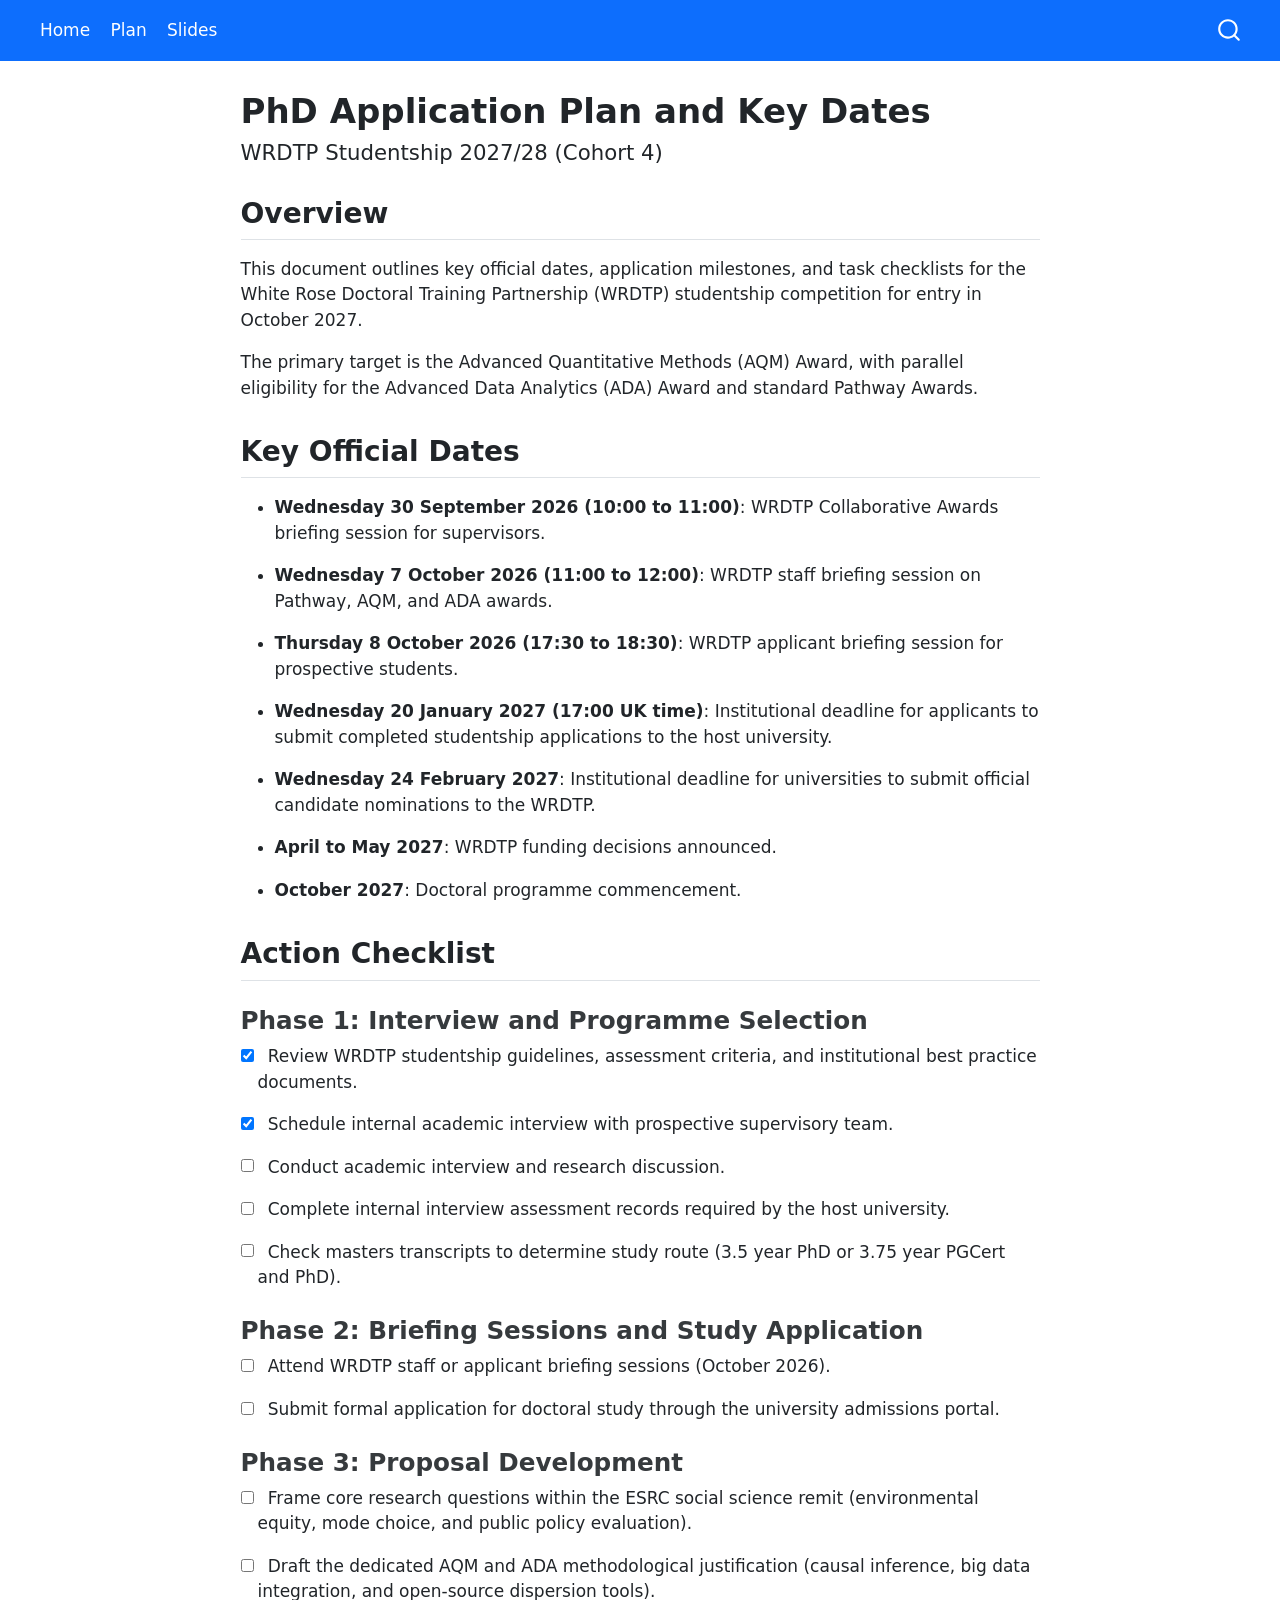
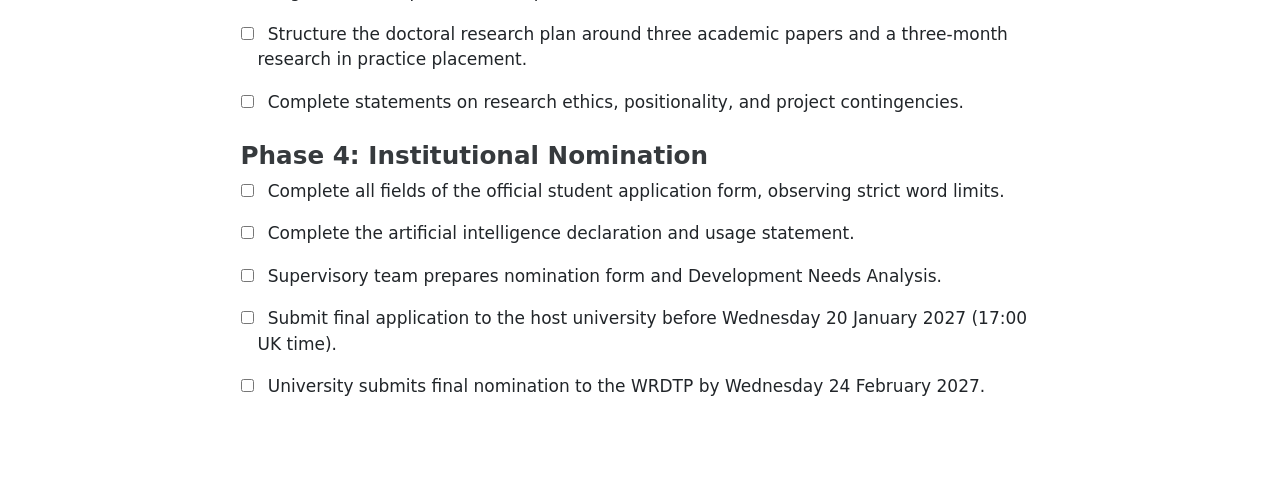
<file: plan.html>
<!DOCTYPE html>
<html xmlns="http://www.w3.org/1999/xhtml" lang="en" xml:lang="en"><head>

<meta charset="utf-8">
<meta name="generator" content="quarto-1.11.9">

<meta name="viewport" content="width=device-width, initial-scale=1.0, user-scalable=yes">


<title>PhD Application Plan and Key Dates</title>
<style>
/* Default styles provided by pandoc.
** See https://pandoc.org/MANUAL.html#variables-for-html for config info.
*/
span.smallcaps{font-variant: small-caps;}
div.columns{display: flex; gap: 1.5em;}
div.column{flex: auto;}
@media screen {
div.columns{gap: min(4vw, 1.5em);}
div.column{overflow-x: auto;}
}
div.hanging-indent{margin-left: 1.5em; text-indent: -1.5em;}
ul.task-list{list-style: none;}
ul.task-list li input[type="checkbox"] {
  width: 0.8em;
  margin: 0 0.8em 0.2em -1em; /* quarto-specific, see https://github.com/quarto-dev/quarto-cli/issues/4556 */ 
  vertical-align: middle;
}
</style>


<script src="site_libs/quarto-nav/quarto-nav.js"></script>
<script src="site_libs/quarto-nav/headroom.min.js"></script>
<script src="site_libs/clipboard/clipboard.min.js"></script>
<script src="site_libs/quarto-search/autocomplete.umd.js"></script>
<script src="site_libs/quarto-search/fuse.min.js"></script>
<script src="site_libs/quarto-search/quarto-search.js"></script>
<meta name="quarto:offset" content="./">
<script src="site_libs/quarto-html/quarto.js" type="module"></script>
<script src="site_libs/quarto-html/tabsets/tabsets.js" type="module"></script>
<script src="site_libs/quarto-html/scrollable-regions/scrollable-regions.js" type="module"></script>
<script src="site_libs/quarto-html/popper.min.js"></script>
<script src="site_libs/quarto-html/tippy.umd.min.js"></script>
<script src="site_libs/quarto-html/anchor.min.js"></script>
<link href="site_libs/quarto-html/tippy.css" rel="stylesheet">
<link href="site_libs/quarto-html/quarto-syntax-highlighting-63b5708e65d6cd79cd7618c58d0c21e7.css" rel="stylesheet" id="quarto-text-highlighting-styles">
<script src="site_libs/bootstrap/bootstrap.min.js"></script>
<link href="site_libs/bootstrap/bootstrap-icons.css" rel="stylesheet">
<link href="site_libs/bootstrap/bootstrap-ffc5c5f2af9c928ba9b8015ebe65d22f.min.css" rel="stylesheet" append-hash="true" id="quarto-bootstrap" data-mode="light">
<script id="quarto-search-options" type="application/json">{
  "location": "navbar",
  "copy-button": false,
  "collapse-after": 3,
  "panel-placement": "end",
  "type": "overlay",
  "limit": 50,
  "keyboard-shortcut": [
    "f",
    "/",
    "s"
  ],
  "show-item-context": false,
  "language": {
    "search-no-results-text": "No results",
    "search-matching-documents-text": "matching documents",
    "search-copy-link-title": "Copy link to search",
    "search-hide-matches-text": "Hide additional matches",
    "search-more-match-text": "more match in this document",
    "search-more-matches-text": "more matches in this document",
    "search-clear-button-title": "Clear",
    "search-text-placeholder": "",
    "search-detached-cancel-button-title": "Cancel",
    "search-submit-button-title": "Submit",
    "search-label": "Search"
  }
}</script>


</head>

<body class="nav-fixed fullcontent quarto-light"><a id="quarto-skip-link" class="visually-hidden-focusable" href="#quarto-document-content">Skip to main content</a>

<div id="quarto-search-results"></div>
  <header id="quarto-header" class="headroom fixed-top">
    <nav class="navbar navbar-expand-lg " data-bs-theme="dark" aria-label="Site">
      <div class="navbar-container container-fluid">
          <button class="navbar-toggler" type="button" data-bs-toggle="collapse" data-bs-target="#navbarCollapse" aria-controls="navbarCollapse" aria-expanded="false" aria-label="Toggle navigation" onclick="if (window.quartoToggleHeadroom) { window.quartoToggleHeadroom(); }">
  <span class="navbar-toggler-icon"></span>
</button>
          <div class="collapse navbar-collapse" id="navbarCollapse">
            <ul class="navbar-nav navbar-nav-scroll me-auto">
  <li class="nav-item">
    <a class="nav-link" href="./index.html"> 
<span class="menu-text">Home</span></a>
  </li>  
  <li class="nav-item">
    <a class="nav-link active" href="./plan.html" aria-current="page"> 
<span class="menu-text">Plan</span></a>
  </li>  
  <li class="nav-item">
    <a class="nav-link" href="./slides.html"> 
<span class="menu-text">Slides</span></a>
  </li>  
</ul>
          </div> <!-- /navcollapse -->
            <div class="quarto-navbar-tools">
</div>
            <div id="quarto-search" class="" title="Search"></div>
      </div> <!-- /container-fluid -->
    </nav>
</header>
<!-- content -->
<div id="quarto-content" class="quarto-container page-columns page-rows-contents page-layout-article page-navbar">
<!-- sidebar -->
<!-- margin-sidebar -->
    
<!-- main -->
<main class="content" id="quarto-document-content" tabindex="-1">

<header id="title-block-header" class="quarto-title-block default">
<div class="quarto-title">
<h1 class="title">PhD Application Plan and Key Dates</h1>
<p class="subtitle lead">WRDTP Studentship 2027/28 (Cohort 4)</p>
</div>



<div class="quarto-title-meta">

    
  
    
  </div>
  


</header>


<section id="overview" class="level2">
<h2 class="anchored" data-anchor-id="overview">Overview</h2>
<p>This document outlines key official dates, application milestones, and task checklists for the White Rose Doctoral Training Partnership (WRDTP) studentship competition for entry in October 2027.</p>
<p>The primary target is the Advanced Quantitative Methods (AQM) Award, with parallel eligibility for the Advanced Data Analytics (ADA) Award and standard Pathway Awards.</p>
</section>
<section id="key-official-dates" class="level2">
<h2 class="anchored" data-anchor-id="key-official-dates">Key Official Dates</h2>
<ul>
<li><p><strong>Wednesday 30 September 2026 (10:00 to 11:00)</strong>: WRDTP Collaborative Awards briefing session for supervisors.</p></li>
<li><p><strong>Wednesday 7 October 2026 (11:00 to 12:00)</strong>: WRDTP staff briefing session on Pathway, AQM, and ADA awards.</p></li>
<li><p><strong>Thursday 8 October 2026 (17:30 to 18:30)</strong>: WRDTP applicant briefing session for prospective students.</p></li>
<li><p><strong>Wednesday 20 January 2027 (17:00 UK time)</strong>: Institutional deadline for applicants to submit completed studentship applications to the host university.</p></li>
<li><p><strong>Wednesday 24 February 2027</strong>: Institutional deadline for universities to submit official candidate nominations to the WRDTP.</p></li>
<li><p><strong>April to May 2027</strong>: WRDTP funding decisions announced.</p></li>
<li><p><strong>October 2027</strong>: Doctoral programme commencement.</p></li>
</ul>
</section>
<section id="action-checklist" class="level2">
<h2 class="anchored" data-anchor-id="action-checklist">Action Checklist</h2>
<section id="phase-1-interview-and-programme-selection" class="level3">
<h3 class="anchored" data-anchor-id="phase-1-interview-and-programme-selection">Phase 1: Interview and Programme Selection</h3>
<ul class="task-list">
<li><p><label><input type="checkbox" checked="">Review WRDTP studentship guidelines, assessment criteria, and institutional best practice documents.</label></p></li>
<li><p><label><input type="checkbox" checked="">Schedule internal academic interview with prospective supervisory team.</label></p></li>
<li><p><label><input type="checkbox">Conduct academic interview and research discussion.</label></p></li>
<li><p><label><input type="checkbox">Complete internal interview assessment records required by the host university.</label></p></li>
<li><p><label><input type="checkbox">Check masters transcripts to determine study route (3.5 year PhD or 3.75 year PGCert and PhD).</label></p></li>
</ul>
</section>
<section id="phase-2-briefing-sessions-and-study-application" class="level3">
<h3 class="anchored" data-anchor-id="phase-2-briefing-sessions-and-study-application">Phase 2: Briefing Sessions and Study Application</h3>
<ul class="task-list">
<li><p><label><input type="checkbox">Attend WRDTP staff or applicant briefing sessions (October 2026).</label></p></li>
<li><p><label><input type="checkbox">Submit formal application for doctoral study through the university admissions portal.</label></p></li>
</ul>
</section>
<section id="phase-3-proposal-development" class="level3">
<h3 class="anchored" data-anchor-id="phase-3-proposal-development">Phase 3: Proposal Development</h3>
<ul class="task-list">
<li><p><label><input type="checkbox">Frame core research questions within the ESRC social science remit (environmental equity, mode choice, and public policy evaluation).</label></p></li>
<li><p><label><input type="checkbox">Draft the dedicated AQM and ADA methodological justification (causal inference, big data integration, and open-source dispersion tools).</label></p></li>
<li><p><label><input type="checkbox">Structure the doctoral research plan around three academic papers and a three-month research in practice placement.</label></p></li>
<li><p><label><input type="checkbox">Complete statements on research ethics, positionality, and project contingencies.</label></p></li>
</ul>
</section>
<section id="phase-4-institutional-nomination" class="level3">
<h3 class="anchored" data-anchor-id="phase-4-institutional-nomination">Phase 4: Institutional Nomination</h3>
<ul class="task-list">
<li><p><label><input type="checkbox">Complete all fields of the official student application form, observing strict word limits.</label></p></li>
<li><p><label><input type="checkbox">Complete the artificial intelligence declaration and usage statement.</label></p></li>
<li><p><label><input type="checkbox">Supervisory team prepares nomination form and Development Needs Analysis.</label></p></li>
<li><p><label><input type="checkbox">Submit final application to the host university before Wednesday 20 January 2027 (17:00 UK time).</label></p></li>
<li><p><label><input type="checkbox">University submits final nomination to the WRDTP by Wednesday 24 February 2027.</label></p></li>
</ul>


</section>
</section>

</main> <!-- /main -->
<script id="quarto-html-after-body" type="application/javascript">
  window.document.addEventListener("DOMContentLoaded", function (event) {
    const icon = "";
    const anchorJS = new window.AnchorJS();
    anchorJS.options = {
      placement: 'right',
      icon: icon
    };
    anchorJS.add('.anchored');
    const isCodeAnnotation = (el) => {
      for (const clz of el.classList) {
        if (clz.startsWith('code-annotation-')) {                     
          return true;
        }
      }
      return false;
    }
    const onCopySuccess = function(e) {
      // button target
      const button = e.trigger;
      // don't keep focus
      button.blur();
      // flash "checked"
      button.classList.add('code-copy-button-checked');
      var currentTitle = button.getAttribute("title");
      button.setAttribute("title", "Copied!");
      let tooltip;
      if (window.bootstrap) {
        button.setAttribute("data-bs-toggle", "tooltip");
        button.setAttribute("data-bs-placement", "left");
        button.setAttribute("data-bs-title", "Copied!");
        tooltip = new bootstrap.Tooltip(button, 
          { trigger: "manual", 
            customClass: "code-copy-button-tooltip",
            offset: [0, -8]});
        tooltip.show();    
      }
      setTimeout(function() {
        if (tooltip) {
          tooltip.hide();
          button.removeAttribute("data-bs-title");
          button.removeAttribute("data-bs-toggle");
          button.removeAttribute("data-bs-placement");
        }
        button.setAttribute("title", currentTitle);
        button.classList.remove('code-copy-button-checked');
      }, 1000);
      // clear code selection
      e.clearSelection();
    }
    const getTextToCopy = function(trigger) {
      const outerScaffold = trigger.parentElement.cloneNode(true);
      const codeEl = outerScaffold.querySelector('code');
      for (const childEl of codeEl.children) {
        if (isCodeAnnotation(childEl)) {
          childEl.remove();
        }
      }
      return codeEl.innerText;
    }
    const clipboard = new window.ClipboardJS('.code-copy-button:not([data-in-quarto-modal])', {
      text: getTextToCopy
    });
    clipboard.on('success', onCopySuccess);
    if (window.document.getElementById('quarto-embedded-source-code-modal')) {
      const clipboardModal = new window.ClipboardJS('.code-copy-button[data-in-quarto-modal]', {
        text: getTextToCopy,
        container: window.document.getElementById('quarto-embedded-source-code-modal')
      });
      clipboardModal.on('success', onCopySuccess);
    }
      var localhostRegex = new RegExp(/^(?:http|https):\/\/localhost\:?[0-9]*\//);
      var mailtoRegex = new RegExp(/^mailto:/);
        var filterRegex = new RegExp("https:\/\/BlaiseKelly\.github\.io\/its_proposal\/");
      var isInternal = (href) => {
          return filterRegex.test(href) || localhostRegex.test(href) || mailtoRegex.test(href);
      }
      // Inspect non-navigation links and adorn them if external
      window.quartoDecorateExternalLinks = function (root) {
     var links = (root || window.document).querySelectorAll('a[href]:not(.nav-link):not(.navbar-brand):not(.toc-action):not(.sidebar-link):not(.sidebar-item-toggle):not(.pagination-link):not(.no-external):not([aria-hidden]):not(.dropdown-item):not(.quarto-navigation-tool):not(.about-link)');
      for (var i=0; i<links.length; i++) {
        const link = links[i];
        if (!isInternal(link.href)) {
          // undo the damage that might have been done by quarto-nav.js in the case of
          // links that we want to consider external
          if (link.dataset.originalHref !== undefined) {
            link.href = link.dataset.originalHref;
          }
          if (!link.classList.contains('no-external-icon')) {
          }
        }
      }
      };
      window.quartoDecorateExternalLinks(window.document);
    // Esc closes the popup (WCAG 1.4.13) and focus leaving both trigger and
    // popup closes it (WCAG 2.4.11); tippy handles neither for interactive popups.
    const hideOnEscAndFocusOut = {
      name: 'hideOnEscAndFocusOut',
      defaultValue: true,
      fn(instance) {
        const dismiss = () => {
          // A show scheduled by the trigger delay would otherwise reopen it
          instance.clearDelayTimeouts();
          instance.hide();
        };
        const onKeyDown = (event) => {
          if (event.key !== 'Escape') {
            return;
          }
          // Keep Esc from also reaching page handlers (e.g. reveal.js overview),
          // except an open reveal.js slide menu, which Esc should close too.
          // The menu handles keys only when its keyboard option is on.
          const menuHandlesEsc = window.Reveal?.getPlugin?.('menu')?.isOpen() &&
            window.Reveal.getConfig().menu?.keyboard !== false;
          if (!menuHandlesEsc) {
            event.stopPropagation();
          }
          if (instance.popper.contains(window.document.activeElement)) {
            // Disabled while refocusing so the focus trigger does not reopen it
            instance.disable();
            instance.reference.focus();
            instance.enable();
          }
          dismiss();
        };
        const onFocusOut = (event) => {
          const target = event.relatedTarget;
          if (target && !instance.reference.contains(target) &&
              !instance.popper.contains(target)) {
            dismiss();
          }
        };
        // On the trigger too: a click trigger (code-annotations: select) has no
        // blur handling. Attached for the instance's lifetime so leaving the
        // trigger also cancels a show still pending on the trigger delay.
        instance.reference.addEventListener('focusout', onFocusOut);
        return {
          onShow() {
            window.document.addEventListener('keydown', onKeyDown, true);
            instance.popper.addEventListener('focusout', onFocusOut);
          },
          onHide() {
            window.document.removeEventListener('keydown', onKeyDown, true);
            instance.popper.removeEventListener('focusout', onFocusOut);
          },
          onDestroy() {
            instance.reference.removeEventListener('focusout', onFocusOut);
          },
        };
      },
    };
    function tippyHover(el, contentFn, onTriggerFn, onUntriggerFn) {
      const config = {
        allowHTML: true,
        maxWidth: 500,
        delay: 100,
        arrow: false,
        appendTo: function(el) {
            return el.parentElement;
        },
        interactive: true,
        interactiveBorder: 10,
        theme: 'quarto',
        placement: 'bottom-start',
        plugins: [hideOnEscAndFocusOut],
      };
      if (contentFn) {
        config.content = contentFn;
      }
      if (onTriggerFn) {
        config.onTrigger = onTriggerFn;
      }
      if (onUntriggerFn) {
        config.onUntrigger = onUntriggerFn;
      }
      window.tippy(el, config); 
    }
    const noterefs = window.document.querySelectorAll('a[role="doc-noteref"]');
    for (var i=0; i<noterefs.length; i++) {
      const ref = noterefs[i];
      tippyHover(ref, function() {
        // use id or data attribute instead here
        let href = ref.getAttribute('data-footnote-href') || ref.getAttribute('href');
        try { href = new URL(href).hash; } catch {}
        const id = href.replace(/^#\/?/, "");
        const note = window.document.getElementById(id);
        if (note) {
          return note.innerHTML;
        } else {
          return "";
        }
      });
    }
    const xrefs = window.document.querySelectorAll('a.quarto-xref');
    const processXRef = (id, note) => {
      // Strip column container classes
      const stripColumnClz = (el) => {
        el.classList.remove("page-full", "page-columns");
        if (el.children) {
          for (const child of el.children) {
            stripColumnClz(child);
          }
        }
      }
      stripColumnClz(note)
      if (id === null || id.startsWith('sec-')) {
        // Special case sections, only their first couple elements
        const container = document.createElement("div");
        if (note.children && note.children.length > 2) {
          container.appendChild(note.children[0].cloneNode(true));
          for (let i = 1; i < note.children.length; i++) {
            const child = note.children[i];
            if (child.tagName === "P" && child.innerText === "") {
              continue;
            } else {
              container.appendChild(child.cloneNode(true));
              break;
            }
          }
          if (window.Quarto?.typesetMath) {
            window.Quarto.typesetMath(container);
          }
          return container.innerHTML
        } else {
          if (window.Quarto?.typesetMath) {
            window.Quarto.typesetMath(note);
          }
          return note.innerHTML;
        }
      } else {
        // Remove any anchor links if they are present
        const anchorLink = note.querySelector('a.anchorjs-link');
        if (anchorLink) {
          anchorLink.remove();
        }
        if (window.Quarto?.typesetMath) {
          window.Quarto.typesetMath(note);
        }
        if (note.classList.contains("callout")) {
          return note.outerHTML;
        } else {
          return note.innerHTML;
        }
      }
    }
    for (var i=0; i<xrefs.length; i++) {
      const xref = xrefs[i];
      tippyHover(xref, undefined, function(instance) {
        instance.disable();
        let url = xref.getAttribute('href');
        let hash = undefined; 
        if (url.startsWith('#')) {
          hash = url;
        } else {
          try { hash = new URL(url).hash; } catch {}
        }
        if (hash) {
          const id = hash.replace(/^#\/?/, "");
          const note = window.document.getElementById(id);
          if (note !== null) {
            try {
              const html = processXRef(id, note.cloneNode(true));
              instance.setContent(html);
            } finally {
              instance.enable();
              instance.show();
            }
          } else {
            // See if we can fetch this
            fetch(url.split('#')[0])
            .then(res => res.text())
            .then(html => {
              const parser = new DOMParser();
              const htmlDoc = parser.parseFromString(html, "text/html");
              const note = htmlDoc.getElementById(id);
              if (note !== null) {
                const html = processXRef(id, note);
                instance.setContent(html);
              } 
            }).finally(() => {
              instance.enable();
              instance.show();
            });
          }
        } else {
          // See if we can fetch a full url (with no hash to target)
          // This is a special case and we should probably do some content thinning / targeting
          fetch(url)
          .then(res => res.text())
          .then(html => {
            const parser = new DOMParser();
            const htmlDoc = parser.parseFromString(html, "text/html");
            const note = htmlDoc.querySelector('main.content');
            if (note !== null) {
              // This should only happen for chapter cross references
              // (since there is no id in the URL)
              // remove the first header
              if (note.children.length > 0 && note.children[0].tagName === "HEADER") {
                note.children[0].remove();
              }
              const html = processXRef(null, note);
              instance.setContent(html);
            } 
          }).finally(() => {
            instance.enable();
            instance.show();
          });
        }
      }, function(instance) {
      });
    }
        let selectedAnnoteEl;
        const selectorForAnnotation = ( cell, annotation) => {
          let cellAttr = 'data-code-cell="' + cell + '"';
          let lineAttr = 'data-code-annotation="' +  annotation + '"';
          const selector = 'span[' + cellAttr + '][' + lineAttr + ']';
          return selector;
        }
        const selectCodeLines = (annoteEl) => {
          const doc = window.document;
          const targetCell = annoteEl.getAttribute("data-target-cell");
          const targetAnnotation = annoteEl.getAttribute("data-target-annotation");
          const annoteSpan = window.document.querySelector(selectorForAnnotation(targetCell, targetAnnotation));
          const lines = annoteSpan.getAttribute("data-code-lines").split(",");
          const lineIds = lines.map((line) => {
            return targetCell + "-" + line;
          })
          // Each band is positioned against its own containing block, which is
          // not the offsetParent of the lines, so place it from client rects.
          const placeBand = (band, firstEl, lastEl, codeBlock) => {
            const container = band.offsetParent;
            if (container === null) {
              return;
            }
            const containerRect = container.getBoundingClientRect();
            // Reveal.js scales slides with a transform, so convert client
            // pixels back to the CSS pixels of the container.
            const scale = containerRect.height / container.offsetHeight || 1;
            const firstRect = firstEl.getBoundingClientRect();
            const lastRect = lastEl.getBoundingClientRect();
            const top = (firstRect.top - containerRect.top) / scale - container.clientTop + container.scrollTop;
            const height = (lastRect.bottom - firstRect.top) / scale;
            band.style.top = top - 2 + "px";
            band.style.height = height + 4 + "px";
            if (codeBlock) {
              // Without the copy button wrapper, the containing block is wider
              // than the code block, so span the code block explicitly.
              const blockRect = codeBlock.getBoundingClientRect();
              band.style.left = (blockRect.left - containerRect.left) / scale - container.clientLeft + container.scrollLeft + "px";
              band.style.width = blockRect.width / scale + "px";
            }
          };
          if (lineIds.length > 0) {
            const el = window.document.getElementById(lineIds[0]);
            const lastEl = window.document.getElementById(lineIds[lineIds.length - 1]);
            const parent = el.parentElement.parentElement;
            // cook up a div (if necessary) and position it
            let div = window.document.getElementById("code-annotation-line-highlight");
            if (div === null) {
              div = window.document.createElement("div");
              div.setAttribute("id", "code-annotation-line-highlight");
              div.style.position = 'absolute';
              parent.appendChild(div);
            }
            placeBand(div, el, lastEl, parent.closest("div.sourceCode") || parent);
            let gutterDiv = window.document.getElementById("code-annotation-line-highlight-gutter");
            if (gutterDiv === null) {
              gutterDiv = window.document.createElement("div");
              gutterDiv.setAttribute("id", "code-annotation-line-highlight-gutter");
              gutterDiv.style.position = 'absolute';
              const codeCell = window.document.getElementById(targetCell);
              const gutter = codeCell.querySelector('.code-annotation-gutter');
              gutter.appendChild(gutterDiv);
            }
            placeBand(gutterDiv, el, lastEl);
            selectedAnnoteEl = annoteEl;
          }
        };
        const unselectCodeLines = () => {
          const elementsIds = ["code-annotation-line-highlight", "code-annotation-line-highlight-gutter"];
          elementsIds.forEach((elId) => {
            const div = window.document.getElementById(elId);
            if (div) {
              div.remove();
            }
          });
          selectedAnnoteEl = undefined;
        };
          // Handle positioning of the toggle
      window.addEventListener(
        "resize",
        throttle(() => {
          elRect = undefined;
          if (selectedAnnoteEl) {
            selectCodeLines(selectedAnnoteEl);
          }
        }, 10)
      );
      function throttle(fn, ms) {
      let throttle = false;
      let timer;
        return (...args) => {
          if(!throttle) { // first call gets through
              fn.apply(this, args);
              throttle = true;
          } else { // all the others get throttled
              if(timer) clearTimeout(timer); // cancel #2
              timer = setTimeout(() => {
                fn.apply(this, args);
                timer = throttle = false;
              }, ms);
          }
        };
      }
        // Attach click handler to the DT
        const annoteDls = window.document.querySelectorAll('dt[data-target-cell]');
        for (const annoteDlNode of annoteDls) {
          annoteDlNode.addEventListener('click', (event) => {
            const clickedEl = event.target;
            if (clickedEl !== selectedAnnoteEl) {
              unselectCodeLines();
              const activeEl = window.document.querySelector('dt[data-target-cell].code-annotation-active');
              if (activeEl) {
                activeEl.classList.remove('code-annotation-active');
              }
              selectCodeLines(clickedEl);
              clickedEl.classList.add('code-annotation-active');
            } else {
              // Unselect the line
              unselectCodeLines();
              clickedEl.classList.remove('code-annotation-active');
            }
          });
        }
    const findCites = (el) => {
      const parentEl = el.parentElement;
      if (parentEl) {
        const cites = parentEl.dataset.cites;
        if (cites) {
          return {
            el,
            cites: cites.split(' ')
          };
        } else {
          return findCites(el.parentElement)
        }
      } else {
        return undefined;
      }
    };
    var bibliorefs = window.document.querySelectorAll('a[role="doc-biblioref"]');
    for (var i=0; i<bibliorefs.length; i++) {
      const ref = bibliorefs[i];
      const citeInfo = findCites(ref);
      if (citeInfo) {
        tippyHover(citeInfo.el, function() {
          var popup = window.document.createElement('div');
          citeInfo.cites.forEach(function(cite) {
            var citeDiv = window.document.createElement('div');
            citeDiv.classList.add('hanging-indent');
            citeDiv.classList.add('csl-entry');
            var biblioDiv = window.document.getElementById('ref-' + cite);
            if (biblioDiv) {
              citeDiv.innerHTML = biblioDiv.innerHTML;
            }
            popup.appendChild(citeDiv);
          });
          return popup.innerHTML;
        });
      }
    }
  });
  </script>
  <script type="application/javascript">
  window.quartoScrollableRegionsLabels = {"code":"Scrollable code","output":"Scrollable output"};
  </script>
</div> <!-- /content -->




</body></html>
</file>
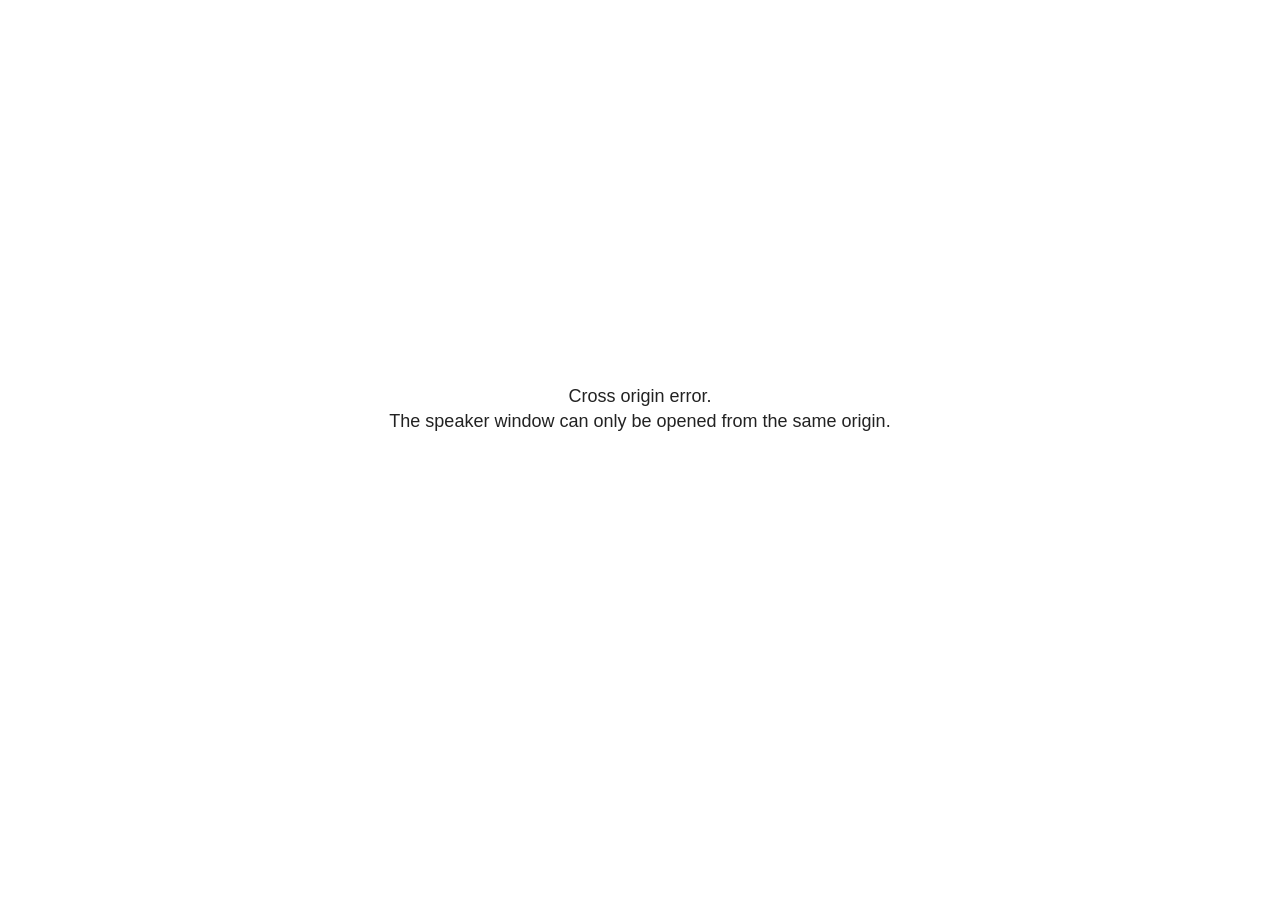
<file: site_libs/revealjs/plugin/notes/speaker-view.html>
<!--
	NOTE: You need to build the notes plugin after making changes to this file.
-->
<html lang="en">
	<head>
		<meta charset="utf-8">

		<title>reveal.js - Speaker View</title>

		<style>
			body {
				font-family: Helvetica;
				font-size: 18px;
			}

			#current-slide,
			#upcoming-slide,
			#speaker-controls {
				padding: 6px;
				box-sizing: border-box;
				-moz-box-sizing: border-box;
			}

			#current-slide iframe,
			#upcoming-slide iframe {
				width: 100%;
				height: 100%;
				border: 1px solid #ddd;
			}

			#current-slide .label,
			#upcoming-slide .label {
				position: absolute;
				top: 10px;
				left: 10px;
				z-index: 2;
			}

			#connection-status {
				position: absolute;
				top: 0;
				left: 0;
				width: 100%;
				height: 100%;
				z-index: 20;
				padding: 30% 20% 20% 20%;
				font-size: 18px;
				color: #222;
				background: #fff;
				text-align: center;
				box-sizing: border-box;
				line-height: 1.4;
			}

			.overlay-element {
				height: 34px;
				line-height: 34px;
				padding: 0 10px;
				text-shadow: none;
				background: rgba( 220, 220, 220, 0.8 );
				color: #222;
				font-size: 14px;
			}

			.overlay-element.interactive:hover {
				background: rgba( 220, 220, 220, 1 );
			}

			#current-slide {
				position: absolute;
				width: 60%;
				height: 100%;
				top: 0;
				left: 0;
				padding-right: 0;
			}

			#upcoming-slide {
				position: absolute;
				width: 40%;
				height: 40%;
				right: 0;
				top: 0;
			}

			/* Speaker controls */
			#speaker-controls {
				position: absolute;
				top: 40%;
				right: 0;
				width: 40%;
				height: 60%;
				overflow: auto;
				font-size: 18px;
			}

				.speaker-controls-time.hidden,
				.speaker-controls-notes.hidden {
					display: none;
				}

				.speaker-controls-time .label,
				.speaker-controls-pace .label,
				.speaker-controls-notes .label {
					text-transform: uppercase;
					font-weight: normal;
					font-size: 0.66em;
					color: #666;
					margin: 0;
				}

				.speaker-controls-time, .speaker-controls-pace {
					border-bottom: 1px solid rgba( 200, 200, 200, 0.5 );
					margin-bottom: 10px;
					padding: 10px 16px;
					padding-bottom: 20px;
					cursor: pointer;
				}

				.speaker-controls-time .reset-button {
					opacity: 0;
					float: right;
					color: #666;
					text-decoration: none;
				}
				.speaker-controls-time:hover .reset-button {
					opacity: 1;
				}

				.speaker-controls-time .timer,
				.speaker-controls-time .clock {
					width: 50%;
				}

				.speaker-controls-time .timer,
				.speaker-controls-time .clock,
				.speaker-controls-time .pacing .hours-value,
				.speaker-controls-time .pacing .minutes-value,
				.speaker-controls-time .pacing .seconds-value {
					font-size: 1.9em;
				}

				.speaker-controls-time .timer {
					float: left;
				}

				.speaker-controls-time .clock {
					float: right;
					text-align: right;
				}

				.speaker-controls-time span.mute {
					opacity: 0.3;
				}

				.speaker-controls-time .pacing-title {
					margin-top: 5px;
				}

				.speaker-controls-time .pacing.ahead {
					color: blue;
				}

				.speaker-controls-time .pacing.on-track {
					color: green;
				}

				.speaker-controls-time .pacing.behind {
					color: red;
				}

				.speaker-controls-notes {
					padding: 10px 16px;
				}

				.speaker-controls-notes .value {
					margin-top: 5px;
					line-height: 1.4;
					font-size: 1.2em;
				}

			/* Layout selector */
			#speaker-layout {
				position: absolute;
				top: 10px;
				right: 10px;
				color: #222;
				z-index: 10;
			}
				#speaker-layout select {
					position: absolute;
					width: 100%;
					height: 100%;
					top: 0;
					left: 0;
					border: 0;
					box-shadow: 0;
					cursor: pointer;
					opacity: 0;

					font-size: 1em;
					background-color: transparent;

					-moz-appearance: none;
					-webkit-appearance: none;
					-webkit-tap-highlight-color: rgba(0, 0, 0, 0);
				}

				#speaker-layout:focus-within {
					outline: 2px solid currentColor;
					outline-offset: 3px;
				}

				#speaker-layout select:focus {
					outline: none;
					box-shadow: none;
				}

			.clear {
				clear: both;
			}

			/* Speaker layout: Wide */
			body[data-speaker-layout="wide"] #current-slide,
			body[data-speaker-layout="wide"] #upcoming-slide {
				width: 50%;
				height: 45%;
				padding: 6px;
			}

			body[data-speaker-layout="wide"] #current-slide {
				top: 0;
				left: 0;
			}

			body[data-speaker-layout="wide"] #upcoming-slide {
				top: 0;
				left: 50%;
			}

			body[data-speaker-layout="wide"] #speaker-controls {
				top: 45%;
				left: 0;
				width: 100%;
				height: 50%;
				font-size: 1.25em;
			}

			/* Speaker layout: Tall */
			body[data-speaker-layout="tall"] #current-slide,
			body[data-speaker-layout="tall"] #upcoming-slide {
				width: 45%;
				height: 50%;
				padding: 6px;
			}

			body[data-speaker-layout="tall"] #current-slide {
				top: 0;
				left: 0;
			}

			body[data-speaker-layout="tall"] #upcoming-slide {
				top: 50%;
				left: 0;
			}

			body[data-speaker-layout="tall"] #speaker-controls {
				padding-top: 40px;
				top: 0;
				left: 45%;
				width: 55%;
				height: 100%;
				font-size: 1.25em;
			}

			/* Speaker layout: Notes only */
			body[data-speaker-layout="notes-only"] #current-slide,
			body[data-speaker-layout="notes-only"] #upcoming-slide {
				display: none;
			}

			body[data-speaker-layout="notes-only"] #speaker-controls {
				padding-top: 40px;
				top: 0;
				left: 0;
				width: 100%;
				height: 100%;
				font-size: 1.25em;
			}

			@media screen and (max-width: 1080px) {
				body[data-speaker-layout="default"] #speaker-controls {
					font-size: 16px;
				}
			}

			@media screen and (max-width: 900px) {
				body[data-speaker-layout="default"] #speaker-controls {
					font-size: 14px;
				}
			}

			@media screen and (max-width: 800px) {
				body[data-speaker-layout="default"] #speaker-controls {
					font-size: 12px;
				}
			}

		</style>
	</head>

	<body>

		<div id="connection-status">Loading speaker view...</div>

		<div id="current-slide" role="region" aria-label="Current slide"></div>
		<div id="upcoming-slide" role="region" aria-label="Upcoming slide"><span class="overlay-element label">Upcoming</span></div>
		<div id="speaker-controls">
			<div class="speaker-controls-time" role="region" aria-label="Time">
				<h4 class="label">Time <span class="reset-button">Click to Reset</span></h4>
				<div class="clock">
					<span class="clock-value">0:00 AM</span>
				</div>
				<div class="timer">
					<span class="hours-value">00</span><span class="minutes-value">:00</span><span class="seconds-value">:00</span>
				</div>
				<div class="clear"></div>

				<h4 class="label pacing-title" style="display: none">Pacing – Time to finish current slide</h4>
				<div class="pacing" style="display: none">
					<span class="hours-value">00</span><span class="minutes-value">:00</span><span class="seconds-value">:00</span>
				</div>
			</div>

			<div class="speaker-controls-notes hidden" role="region" aria-label="Speaker notes">
				<h4 class="label">Notes</h4>
				<div class="value"></div>
			</div>
		</div>
		<div id="speaker-layout" class="overlay-element interactive">
			<label for="speaker-layout-dropdown" class="speaker-layout-label">Layout</label><span class="speaker-layout-value" aria-hidden="true"></span>
			<select id="speaker-layout-dropdown" class="speaker-layout-dropdown"></select>
		</div>

		<script>

			(function() {

				var notes,
					notesValue,
					currentState,
					currentSlide,
					upcomingSlide,
					layoutLabel,
					layoutDropdown,
					pendingCalls = {},
					lastRevealApiCallId = 0,
					connected = false

				var connectionStatus = document.querySelector( '#connection-status' );

				var SPEAKER_LAYOUTS = {
					'default': 'Default',
					'wide': 'Wide',
					'tall': 'Tall',
					'notes-only': 'Notes only'
				};

				setupLayout();

				let openerOrigin;

				try {
					openerOrigin = window.opener.location.origin;
				}
				catch ( error ) { console.warn( error ) }

				// In order to prevent XSS, the speaker view will only run if its
				// opener has the same origin as itself
				if( window.location.origin !== openerOrigin ) {
					connectionStatus.innerHTML = 'Cross origin error.<br>The speaker window can only be opened from the same origin.';
					return;
				}

				var connectionTimeout = setTimeout( function() {
					connectionStatus.innerHTML = 'Error connecting to main window.<br>Please try closing and reopening the speaker view.';
				}, 5000 );

				window.addEventListener( 'message', function( event ) {

					// Validate the origin of all messages to avoid parsing messages
					// that aren't meant for us. Ignore when running off file:// so
					// that the speaker view continues to work without a web server.
					if( window.location.origin !== event.origin && window.location.origin !== 'file://' ) {
						return
					}

					clearTimeout( connectionTimeout );
					connectionStatus.style.display = 'none';

					var data = JSON.parse( event.data );

					// The overview mode is only useful to the reveal.js instance
					// where navigation occurs so we don't sync it
					if( data.state ) delete data.state.overview;

					// Messages sent by the notes plugin inside of the main window
					if( data && data.namespace === 'reveal-notes' ) {
						if( data.type === 'connect' ) {
							handleConnectMessage( data );
						}
						else if( data.type === 'state' ) {
							handleStateMessage( data );
						}
						else if( data.type === 'return' ) {
							pendingCalls[data.callId](data.result);
							delete pendingCalls[data.callId];
						}
					}
					// Messages sent by the reveal.js inside of the current slide preview
					else if( data && data.namespace === 'reveal' ) {
						if( /ready/.test( data.eventName ) ) {
							// Send a message back to notify that the handshake is complete
							window.opener.postMessage( JSON.stringify({ namespace: 'reveal-notes', type: 'connected'} ), '*' );
						}
						else if( /slidechanged|fragmentshown|fragmenthidden|paused|resumed/.test( data.eventName ) && currentState !== JSON.stringify( data.state ) ) {

							dispatchStateToMainWindow( data.state );

						}
					}

				} );

				/**
				 * Updates the presentation in the main window to match the state
				 * of the presentation in the notes window.
				 */
				const dispatchStateToMainWindow = debounce(( state ) => {
					window.opener.postMessage( JSON.stringify({ method: 'setState', args: [ state ]} ), '*' );
				}, 500);

				/**
				 * Asynchronously calls the Reveal.js API of the main frame.
				 */
				function callRevealApi( methodName, methodArguments, callback ) {

					var callId = ++lastRevealApiCallId;
					pendingCalls[callId] = callback;
					window.opener.postMessage( JSON.stringify( {
						namespace: 'reveal-notes',
						type: 'call',
						callId: callId,
						methodName: methodName,
						arguments: methodArguments
					} ), '*' );

				}

				/**
				 * Called when the main window is trying to establish a
				 * connection.
				 */
				function handleConnectMessage( data ) {

					if( connected === false ) {
						connected = true;

						setupIframes( data );
						setupKeyboard();
						setupNotes();
						setupTimer();
						setupHeartbeat();
					}

				}

				/**
				 * Called when the main window sends an updated state.
				 */
				function handleStateMessage( data ) {

					// Store the most recently set state to avoid circular loops
					// applying the same state
					currentState = JSON.stringify( data.state );

					// No need for updating the notes in case of fragment changes
					if ( data.notes ) {
						notes.classList.remove( 'hidden' );
						notesValue.style.whiteSpace = data.whitespace;
						if( data.markdown ) {
							notesValue.innerHTML = marked( data.notes );
						}
						else {
							notesValue.innerHTML = data.notes;
						}
					}
					else {
						notes.classList.add( 'hidden' );
					}

					// Update the note slides
					currentSlide.contentWindow.postMessage( JSON.stringify({ method: 'setState', args: [ data.state ] }), '*' );
					upcomingSlide.contentWindow.postMessage( JSON.stringify({ method: 'setState', args: [ data.state ] }), '*' );
					upcomingSlide.contentWindow.postMessage( JSON.stringify({ method: 'next' }), '*' );

				}

				// Limit to max one state update per X ms
				handleStateMessage = debounce( handleStateMessage, 200 );

				/**
				 * Forward keyboard events to the current slide window.
				 * This enables keyboard events to work even if focus
				 * isn't set on the current slide iframe.
				 *
				 * Block F5 default handling, it reloads and disconnects
				 * the speaker notes window.
				 */
				function setupKeyboard() {

					document.addEventListener( 'keydown', function( event ) {
						if( event.keyCode === 116 || ( event.metaKey && event.keyCode === 82 ) ) {
							event.preventDefault();
							return false;
						}
						// Let native controls handle their own keys without advancing slides.
						if( event.target.closest( 'input, select, textarea, button, [contenteditable]' ) ) return;

						currentSlide.contentWindow.postMessage( JSON.stringify({ method: 'triggerKey', args: [ event.keyCode ] }), '*' );
					} );

				}

				/**
				 * Creates the preview iframes.
				 */
				function setupIframes( data ) {

					var params = [
						'receiver',
						'progress=false',
						'history=false',
						'transition=none',
						'autoSlide=0',
						'backgroundTransition=none'
					].join( '&' );

					var urlSeparator = /\?/.test(data.url) ? '&' : '?';
					var hash = '#/' + data.state.indexh + '/' + data.state.indexv;
					var currentURL = data.url + urlSeparator + params + '&scrollActivationWidth=false&postMessageEvents=true' + hash;
					var upcomingURL = data.url + urlSeparator + params + '&scrollActivationWidth=false&controls=false' + hash;

					currentSlide = document.createElement( 'iframe' );
					currentSlide.setAttribute( 'title', 'Current slide preview' );
					currentSlide.setAttribute( 'width', 1280 );
					currentSlide.setAttribute( 'height', 1024 );
					currentSlide.setAttribute( 'src', currentURL );
					document.querySelector( '#current-slide' ).appendChild( currentSlide );

					upcomingSlide = document.createElement( 'iframe' );
					upcomingSlide.setAttribute( 'title', 'Upcoming slide preview' );
					upcomingSlide.setAttribute( 'width', 640 );
					upcomingSlide.setAttribute( 'height', 512 );
					upcomingSlide.setAttribute( 'src', upcomingURL );
					document.querySelector( '#upcoming-slide' ).appendChild( upcomingSlide );

				}

				/**
				 * Setup the notes UI.
				 */
				function setupNotes() {

					notes = document.querySelector( '.speaker-controls-notes' );
					notesValue = document.querySelector( '.speaker-controls-notes .value' );

				}

				/**
				 * We send out a heartbeat at all times to ensure we can
				 * reconnect with the main presentation window after reloads.
				 */
				function setupHeartbeat() {

					setInterval( () => {
						window.opener.postMessage( JSON.stringify({ namespace: 'reveal-notes', type: 'heartbeat'} ), '*' );
					}, 1000 );

				}

				function getTimings( callback ) {

					callRevealApi( 'getSlidesAttributes', [], function ( slideAttributes ) {
						callRevealApi( 'getConfig', [], function ( config ) {
							var totalTime = config.totalTime;
							var minTimePerSlide = config.minimumTimePerSlide || 0;
							var defaultTiming = config.defaultTiming;
							if ((defaultTiming == null) && (totalTime == null)) {
								callback(null);
								return;
							}
							// Setting totalTime overrides defaultTiming
							if (totalTime) {
								defaultTiming = 0;
							}
							var timings = [];
							for ( var i in slideAttributes ) {
								var slide = slideAttributes[ i ];
								var timing = defaultTiming;
								if( slide.hasOwnProperty( 'data-timing' )) {
									var t = slide[ 'data-timing' ];
									timing = parseInt(t);
									if( isNaN(timing) ) {
										console.warn("Could not parse timing '" + t + "' of slide " + i + "; using default of " + defaultTiming);
										timing = defaultTiming;
									}
								}
								timings.push(timing);
							}
							if ( totalTime ) {
								// After we've allocated time to individual slides, we summarize it and
								// subtract it from the total time
								var remainingTime = totalTime - timings.reduce( function(a, b) { return a + b; }, 0 );
								// The remaining time is divided by the number of slides that have 0 seconds
								// allocated at the moment, giving the average time-per-slide on the remaining slides
								var remainingSlides = (timings.filter( function(x) { return x == 0 }) ).length
								var timePerSlide = Math.round( remainingTime / remainingSlides, 0 )
								// And now we replace every zero-value timing with that average
								timings = timings.map( function(x) { return (x==0 ? timePerSlide : x) } );
							}
							var slidesUnderMinimum = timings.filter( function(x) { return (x < minTimePerSlide) } ).length
							if ( slidesUnderMinimum ) {
								message = "The pacing time for " + slidesUnderMinimum + " slide(s) is under the configured minimum of " + minTimePerSlide + " seconds. Check the data-timing attribute on individual slides, or consider increasing the totalTime or minimumTimePerSlide configuration options (or removing some slides).";
								alert(message);
							}
							callback( timings );
						} );
					} );

				}

				/**
				 * Return the number of seconds allocated for presenting
				 * all slides up to and including this one.
				 */
				function getTimeAllocated( timings, callback ) {

					callRevealApi( 'getSlidePastCount', [], function ( currentSlide ) {
						var allocated = 0;
						for (var i in timings.slice(0, currentSlide + 1)) {
							allocated += timings[i];
						}
						callback( allocated );
					} );

				}

				/**
				 * Create the timer and clock and start updating them
				 * at an interval.
				 */
				function setupTimer() {

					var start = new Date(),
					timeEl = document.querySelector( '.speaker-controls-time' ),
					clockEl = timeEl.querySelector( '.clock-value' ),
					hoursEl = timeEl.querySelector( '.hours-value' ),
					minutesEl = timeEl.querySelector( '.minutes-value' ),
					secondsEl = timeEl.querySelector( '.seconds-value' ),
					pacingTitleEl = timeEl.querySelector( '.pacing-title' ),
					pacingEl = timeEl.querySelector( '.pacing' ),
					pacingHoursEl = pacingEl.querySelector( '.hours-value' ),
					pacingMinutesEl = pacingEl.querySelector( '.minutes-value' ),
					pacingSecondsEl = pacingEl.querySelector( '.seconds-value' );

					var timings = null;
					getTimings( function ( _timings ) {

						timings = _timings;
						if (_timings !== null) {
							pacingTitleEl.style.removeProperty('display');
							pacingEl.style.removeProperty('display');
						}

						// Update once directly
						_updateTimer();

						// Then update every second
						setInterval( _updateTimer, 1000 );

					} );


					function _resetTimer() {

						if (timings == null) {
							start = new Date();
							_updateTimer();
						}
						else {
							// Reset timer to beginning of current slide
							getTimeAllocated( timings, function ( slideEndTimingSeconds ) {
								var slideEndTiming = slideEndTimingSeconds * 1000;
								callRevealApi( 'getSlidePastCount', [], function ( currentSlide ) {
									var currentSlideTiming = timings[currentSlide] * 1000;
									var previousSlidesTiming = slideEndTiming - currentSlideTiming;
									var now = new Date();
									start = new Date(now.getTime() - previousSlidesTiming);
									_updateTimer();
								} );
							} );
						}

					}

					timeEl.addEventListener( 'click', function() {
						_resetTimer();
						return false;
					} );

					function _displayTime( hrEl, minEl, secEl, time) {

						var sign = Math.sign(time) == -1 ? "-" : "";
						time = Math.abs(Math.round(time / 1000));
						var seconds = time % 60;
						var minutes = Math.floor( time / 60 ) % 60 ;
						var hours = Math.floor( time / ( 60 * 60 )) ;
						hrEl.innerHTML = sign + zeroPadInteger( hours );
						if (hours == 0) {
							hrEl.classList.add( 'mute' );
						}
						else {
							hrEl.classList.remove( 'mute' );
						}
						minEl.innerHTML = ':' + zeroPadInteger( minutes );
						if (hours == 0 && minutes == 0) {
							minEl.classList.add( 'mute' );
						}
						else {
							minEl.classList.remove( 'mute' );
						}
						secEl.innerHTML = ':' + zeroPadInteger( seconds );
					}

					function _updateTimer() {

						var diff, hours, minutes, seconds,
						now = new Date();

						diff = now.getTime() - start.getTime();

						clockEl.innerHTML = now.toLocaleTimeString( 'en-US', { hour12: true, hour: '2-digit', minute:'2-digit' } );
						_displayTime( hoursEl, minutesEl, secondsEl, diff );
						if (timings !== null) {
							_updatePacing(diff);
						}

					}

					function _updatePacing(diff) {

						getTimeAllocated( timings, function ( slideEndTimingSeconds ) {
							var slideEndTiming = slideEndTimingSeconds * 1000;

							callRevealApi( 'getSlidePastCount', [], function ( currentSlide ) {
								var currentSlideTiming = timings[currentSlide] * 1000;
								var timeLeftCurrentSlide = slideEndTiming - diff;
								if (timeLeftCurrentSlide < 0) {
									pacingEl.className = 'pacing behind';
								}
								else if (timeLeftCurrentSlide < currentSlideTiming) {
									pacingEl.className = 'pacing on-track';
								}
								else {
									pacingEl.className = 'pacing ahead';
								}
								_displayTime( pacingHoursEl, pacingMinutesEl, pacingSecondsEl, timeLeftCurrentSlide );
							} );
						} );
					}

				}

				/**
				 * Sets up the speaker view layout and layout selector.
				 */
				function setupLayout() {

					layoutDropdown = document.querySelector( '.speaker-layout-dropdown' );
					layoutLabel = document.querySelector( '.speaker-layout-value' );

					// Render the list of available layouts
					for( var id in SPEAKER_LAYOUTS ) {
						var option = document.createElement( 'option' );
						option.setAttribute( 'value', id );
						option.textContent = SPEAKER_LAYOUTS[ id ];
						layoutDropdown.appendChild( option );
					}

					// Monitor the dropdown for changes
					layoutDropdown.addEventListener( 'change', function( event ) {

						setLayout( layoutDropdown.value );

					}, false );

					// Restore any currently persisted layout
					setLayout( getLayout() );

				}

				/**
				 * Sets a new speaker view layout. The layout is persisted
				 * in local storage.
				 */
				function setLayout( value ) {

					var title = SPEAKER_LAYOUTS[ value ];

					layoutLabel.textContent = title ? ( ': ' + title ) : '';
					layoutDropdown.value = value;

					document.body.setAttribute( 'data-speaker-layout', value );

					// Persist locally
					if( supportsLocalStorage() ) {
						window.localStorage.setItem( 'reveal-speaker-layout', value );
					}

				}

				/**
				 * Returns the ID of the most recently set speaker layout
				 * or our default layout if none has been set.
				 */
				function getLayout() {

					if( supportsLocalStorage() ) {
						var layout = window.localStorage.getItem( 'reveal-speaker-layout' );
						if( layout ) {
							return layout;
						}
					}

					// Default to the first record in the layouts hash
					for( var id in SPEAKER_LAYOUTS ) {
						return id;
					}

				}

				function supportsLocalStorage() {

					try {
						localStorage.setItem('test', 'test');
						localStorage.removeItem('test');
						return true;
					}
					catch( e ) {
						return false;
					}

				}

				function zeroPadInteger( num ) {

					var str = '00' + parseInt( num );
					return str.substring( str.length - 2 );

				}

				/**
				 * Limits the frequency at which a function can be called.
				 */
				function debounce( fn, ms ) {

					var lastTime = 0,
						timeout;

					return function() {

						var args = arguments;
						var context = this;

						clearTimeout( timeout );

						var timeSinceLastCall = Date.now() - lastTime;
						if( timeSinceLastCall > ms ) {
							fn.apply( context, args );
							lastTime = Date.now();
						}
						else {
							timeout = setTimeout( function() {
								fn.apply( context, args );
								lastTime = Date.now();
							}, ms - timeSinceLastCall );
						}

					}

				}

			})();

		</script>
	</body>
</html>
</file>
<file: site_libs/quarto-html/tippy.css>
.tippy-box[data-animation=fade][data-state=hidden]{opacity:0}[data-tippy-root]{max-width:calc(100vw - 10px)}.tippy-box{position:relative;background-color:#333;color:#fff;border-radius:4px;font-size:14px;line-height:1.4;white-space:normal;outline:0;transition-property:transform,visibility,opacity}.tippy-box[data-placement^=top]>.tippy-arrow{bottom:0}.tippy-box[data-placement^=top]>.tippy-arrow:before{bottom:-7px;left:0;border-width:8px 8px 0;border-top-color:initial;transform-origin:center top}.tippy-box[data-placement^=bottom]>.tippy-arrow{top:0}.tippy-box[data-placement^=bottom]>.tippy-arrow:before{top:-7px;left:0;border-width:0 8px 8px;border-bottom-color:initial;transform-origin:center bottom}.tippy-box[data-placement^=left]>.tippy-arrow{right:0}.tippy-box[data-placement^=left]>.tippy-arrow:before{border-width:8px 0 8px 8px;border-left-color:initial;right:-7px;transform-origin:center left}.tippy-box[data-placement^=right]>.tippy-arrow{left:0}.tippy-box[data-placement^=right]>.tippy-arrow:before{left:-7px;border-width:8px 8px 8px 0;border-right-color:initial;transform-origin:center right}.tippy-box[data-inertia][data-state=visible]{transition-timing-function:cubic-bezier(.54,1.5,.38,1.11)}.tippy-arrow{width:16px;height:16px;color:#333}.tippy-arrow:before{content:"";position:absolute;border-color:transparent;border-style:solid}.tippy-content{position:relative;padding:5px 9px;z-index:1}
</file>
<file: site_libs/quarto-html/quarto-syntax-highlighting-63b5708e65d6cd79cd7618c58d0c21e7.css>
/* quarto syntax highlight colors */
:root {
  --quarto-hl-ot-color: #003B4F;
  --quarto-hl-at-color: #657422;
  --quarto-hl-ss-color: #20794D;
  --quarto-hl-an-color: #5E5E5E;
  --quarto-hl-fu-color: #4758AB;
  --quarto-hl-st-color: #20794D;
  --quarto-hl-cf-color: #003B4F;
  --quarto-hl-op-color: #5E5E5E;
  --quarto-hl-er-color: #AD0000;
  --quarto-hl-bn-color: #AD0000;
  --quarto-hl-al-color: #AD0000;
  --quarto-hl-va-color: #111111;
  --quarto-hl-bu-color: inherit;
  --quarto-hl-ex-color: inherit;
  --quarto-hl-pp-color: #AD0000;
  --quarto-hl-in-color: #5E5E5E;
  --quarto-hl-vs-color: #20794D;
  --quarto-hl-wa-color: #5E5E5E;
  --quarto-hl-do-color: #5E5E5E;
  --quarto-hl-im-color: #00769E;
  --quarto-hl-ch-color: #20794D;
  --quarto-hl-dt-color: #AD0000;
  --quarto-hl-fl-color: #AD0000;
  --quarto-hl-co-color: #5E5E5E;
  --quarto-hl-cv-color: #5E5E5E;
  --quarto-hl-cn-color: #8f5902;
  --quarto-hl-sc-color: #5E5E5E;
  --quarto-hl-dv-color: #AD0000;
  --quarto-hl-kw-color: #003B4F;
}

/* other quarto variables */
:root {
  --quarto-font-monospace: SFMono-Regular, Menlo, Monaco, Consolas, "Liberation Mono", "Courier New", monospace;
}

/* syntax highlight based on Pandoc's rules */
pre > code.sourceCode > span {
  color: #003B4F;
}

code.sourceCode > span {
  color: #003B4F;
}

div.sourceCode,
div.sourceCode pre.sourceCode {
  color: #003B4F;
}

/* Normal */
code span {
  color: #003B4F;
}

/* Alert */
code span.al {
  color: #AD0000;
  font-style: inherit;
}

/* Annotation */
code span.an {
  color: #5E5E5E;
  font-style: inherit;
}

/* Attribute */
code span.at {
  color: #657422;
  font-style: inherit;
}

/* BaseN */
code span.bn {
  color: #AD0000;
  font-style: inherit;
}

/* BuiltIn */
code span.bu {
  font-style: inherit;
}

/* ControlFlow */
code span.cf {
  color: #003B4F;
  font-weight: bold;
  font-style: inherit;
}

/* Char */
code span.ch {
  color: #20794D;
  font-style: inherit;
}

/* Constant */
code span.cn {
  color: #8f5902;
  font-style: inherit;
}

/* Comment */
code span.co {
  color: #5E5E5E;
  font-style: inherit;
}

/* CommentVar */
code span.cv {
  color: #5E5E5E;
  font-style: italic;
}

/* Documentation */
code span.do {
  color: #5E5E5E;
  font-style: italic;
}

/* DataType */
code span.dt {
  color: #AD0000;
  font-style: inherit;
}

/* DecVal */
code span.dv {
  color: #AD0000;
  font-style: inherit;
}

/* Error */
code span.er {
  color: #AD0000;
  font-style: inherit;
}

/* Extension */
code span.ex {
  font-style: inherit;
}

/* Float */
code span.fl {
  color: #AD0000;
  font-style: inherit;
}

/* Function */
code span.fu {
  color: #4758AB;
  font-style: inherit;
}

/* Import */
code span.im {
  color: #00769E;
  font-style: inherit;
}

/* Information */
code span.in {
  color: #5E5E5E;
  font-style: inherit;
}

/* Keyword */
code span.kw {
  color: #003B4F;
  font-weight: bold;
  font-style: inherit;
}

/* Operator */
code span.op {
  color: #5E5E5E;
  font-style: inherit;
}

/* Other */
code span.ot {
  color: #003B4F;
  font-style: inherit;
}

/* Preprocessor */
code span.pp {
  color: #AD0000;
  font-style: inherit;
}

/* SpecialChar */
code span.sc {
  color: #5E5E5E;
  font-style: inherit;
}

/* SpecialString */
code span.ss {
  color: #20794D;
  font-style: inherit;
}

/* String */
code span.st {
  color: #20794D;
  font-style: inherit;
}

/* Variable */
code span.va {
  color: #111111;
  font-style: inherit;
}

/* VerbatimString */
code span.vs {
  color: #20794D;
  font-style: inherit;
}

/* Warning */
code span.wa {
  color: #5E5E5E;
  font-style: italic;
}

.prevent-inlining {
  content: "</";
}

/*# sourceMappingURL=054cc16b9e9817627be6994582d2ffb5.css.map */
</file>
